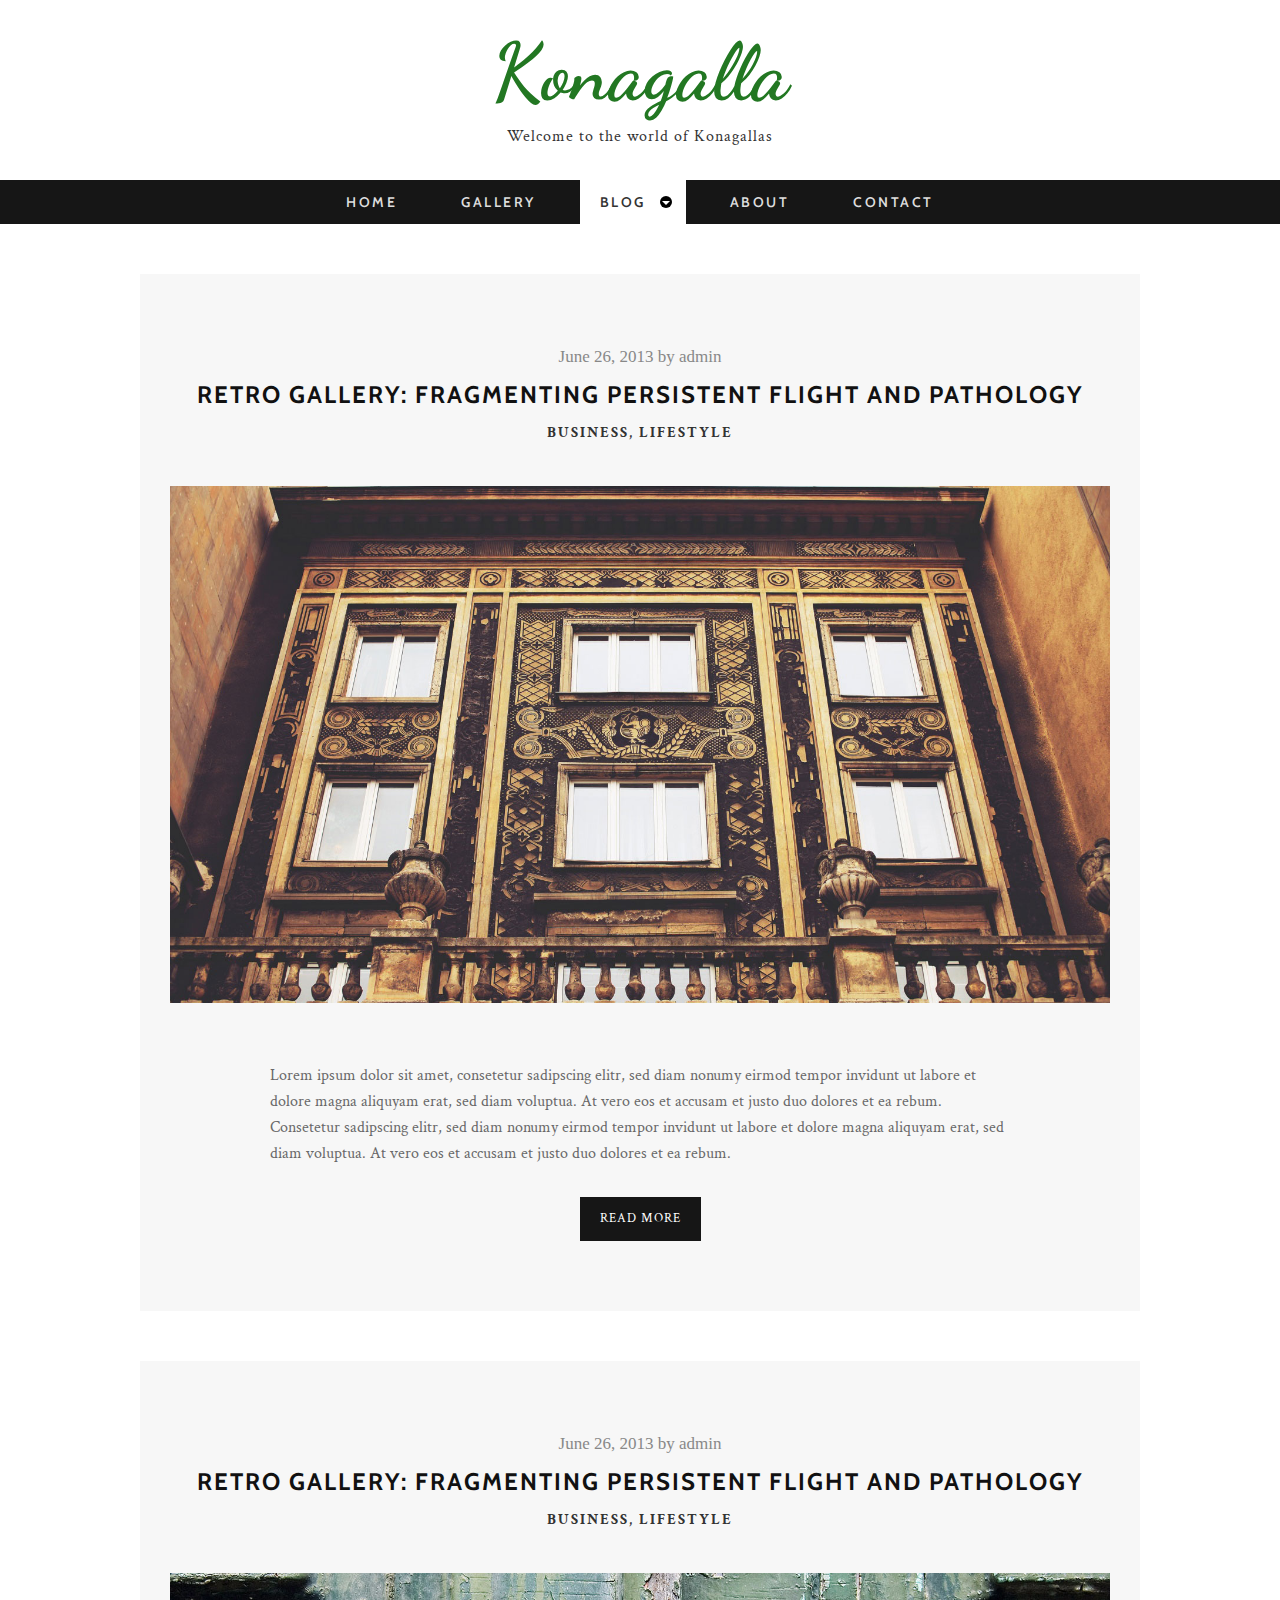
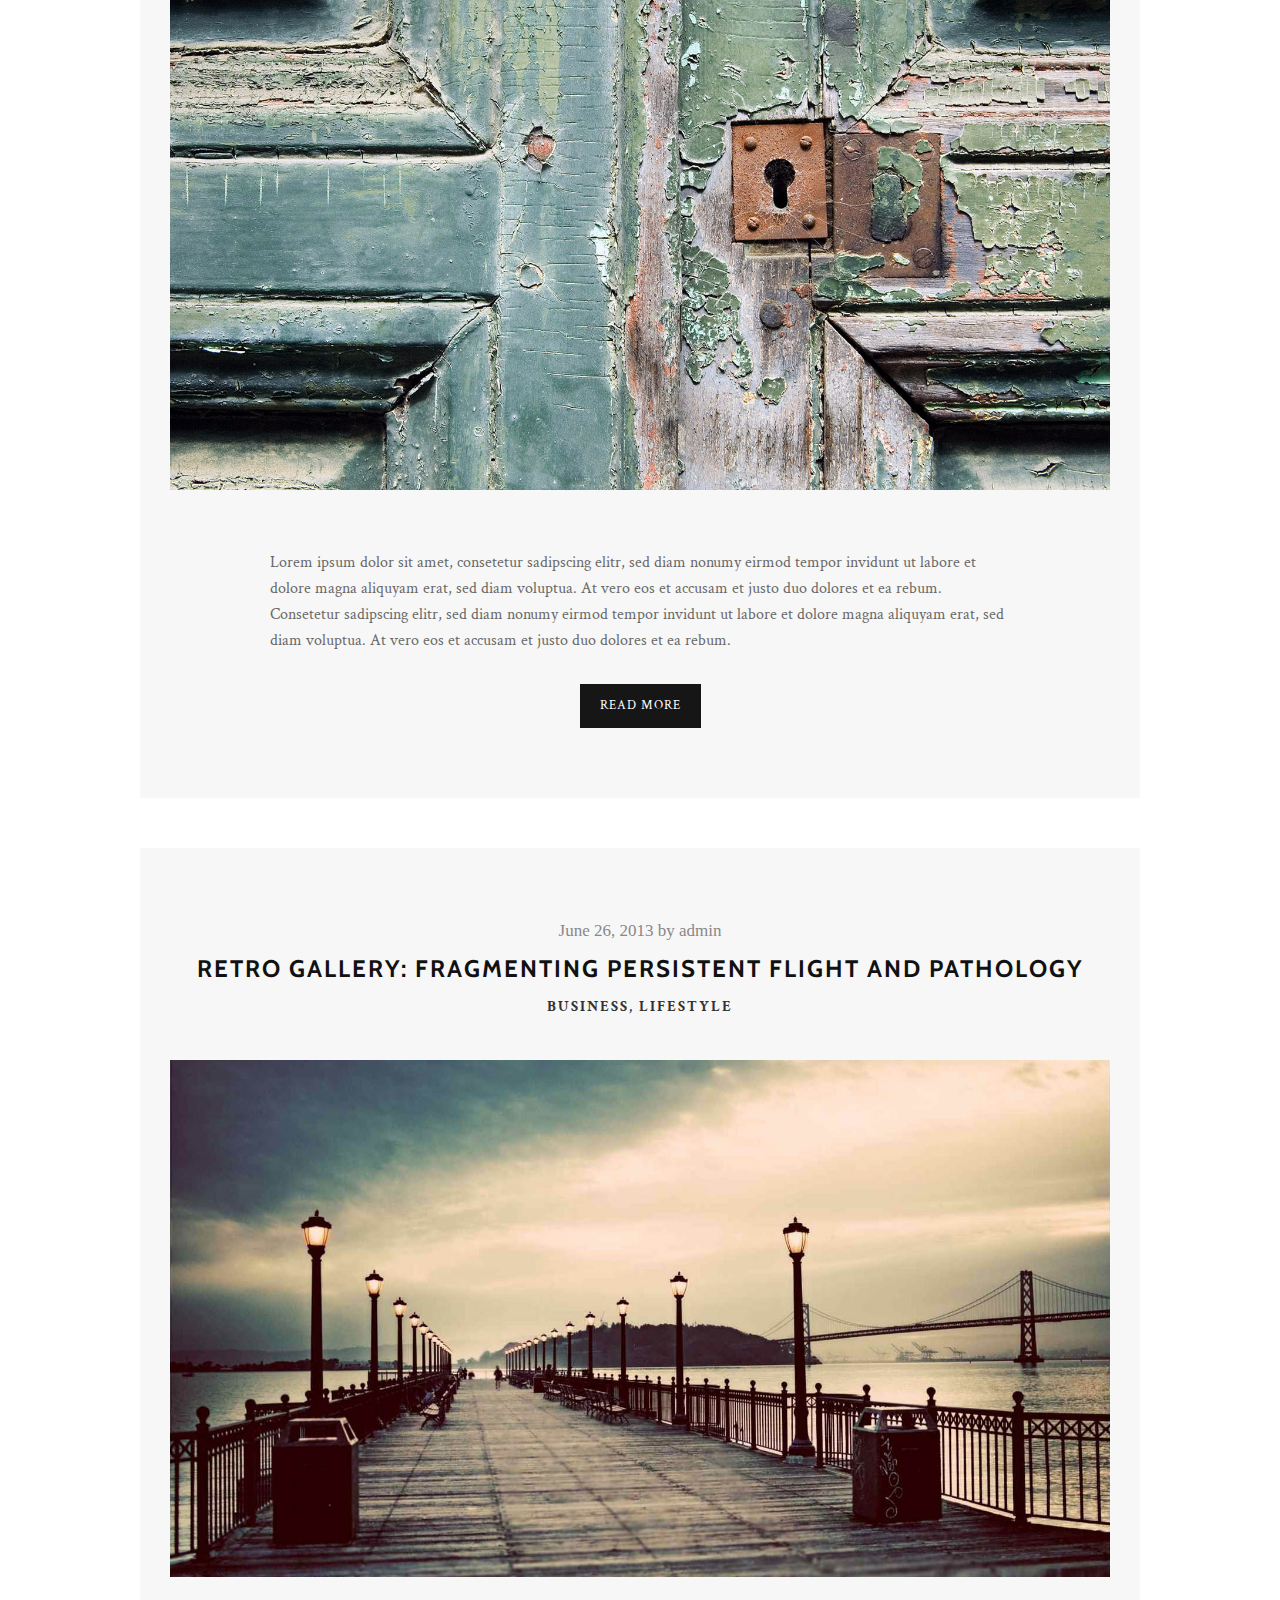
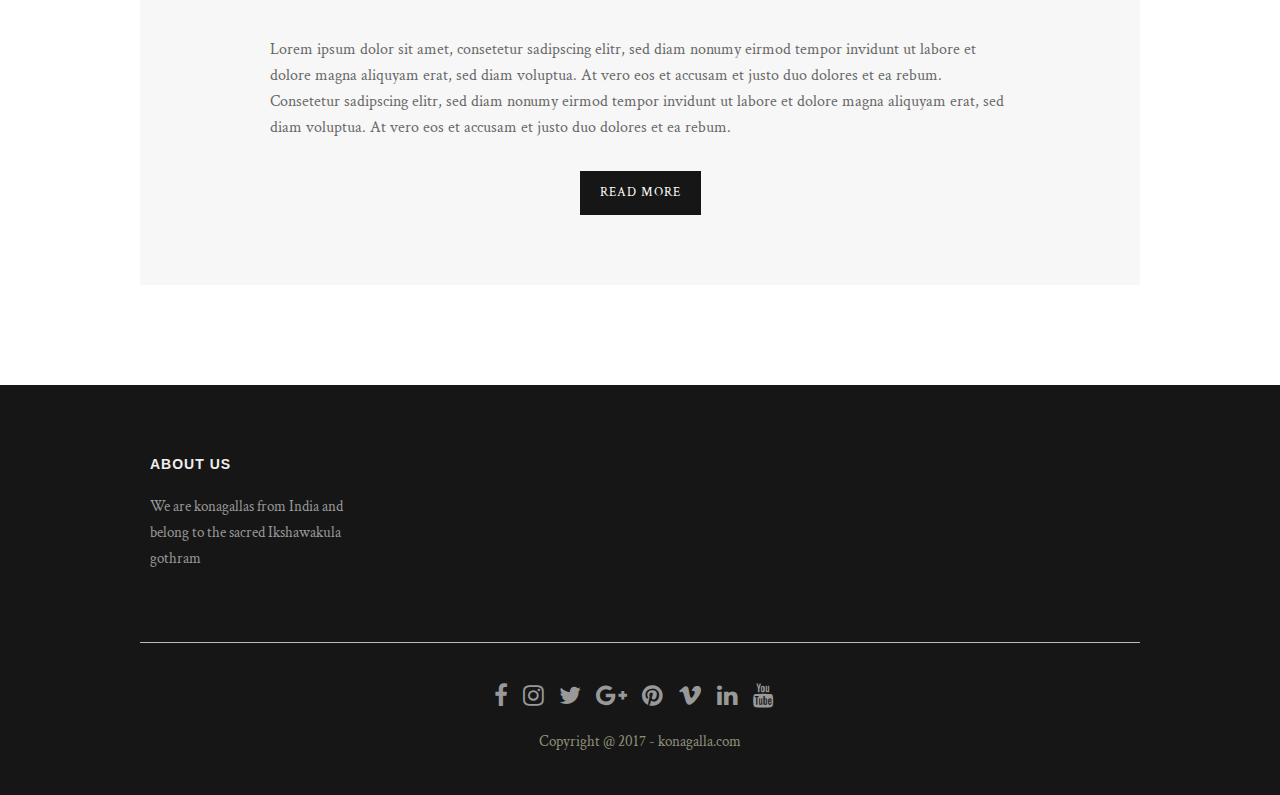
<file: archive.html>
<!DOCTYPE html>
<!--[if lt IE 7 ]><html class="ie ie6" lang="en"> <![endif]-->
<!--[if IE 7 ]><html class="ie ie7" lang="en"> <![endif]-->
<!--[if IE 8 ]><html class="ie ie8" lang="en"> <![endif]-->
<!--[if (gte IE 9)|!(IE)]><!--><html lang="en"> <!--<![endif]-->
<head>

    <!-- Basic Page Needs
  ================================================== -->
	<meta charset="utf-8">
	<title>Konagallas</title>
	
    <!-- Mobile Specific Metas
	================================================== -->
	<meta name="viewport" content="width=device-width, initial-scale=1, maximum-scale=1">
    
    <!-- CSS
	================================================== -->
  	<link rel="stylesheet" href="css/zerogrid.css">
	<link rel="stylesheet" href="css/style.css">
	
	<!-- Custom Fonts -->
    <link href="font-awesome/css/font-awesome.min.css" rel="stylesheet" type="text/css">
	
	
	<link rel="stylesheet" href="css/menu.css">
	<script src="js/jquery1111.min.js" type="text/javascript"></script>
	<script src="js/script.js"></script>
	
	<!-- Owl Carousel Assets -->
    <link href="owl-carousel/owl.carousel.css" rel="stylesheet">
	
	<!--[if lt IE 8]>
       <div style=' clear: both; text-align:center; position: relative;'>
         <a href="http://windows.microsoft.com/en-US/internet-explorer/Items/ie/home?ocid=ie6_countdown_bannercode">
           <img src="http://storage.ie6countdown.com/assets/100/images/banners/warning_bar_0000_us.jpg" border="0" height="42" width="820" alt="You are using an outdated browser. For a faster, safer browsing experience, upgrade for free today." />
        </a>
      </div>
    <![endif]-->
    <!--[if lt IE 9]>
		<script src="js/html5.js"></script>
		<script src="js/css3-mediaqueries.js"></script>
	<![endif]-->
	
</head>

<body class="archive-page">
	<div class="wrap-body">
		<header class="">
			<div class="logo">
				<a href="#">Konagalla</a>
				<span>Welcome to the world of Konagallas</span>
			</div>
			<div id="cssmenu" class="align-center">
				<ul>
					<li><a href="index.html"><span>Home</span></a></li>
					<li><a href="gallery.html"><span>Gallery</span></a></li>
					<li class="active has-sub"><a href="archive.html"><span>Blog</span></a>
						<ul>
							<li class="has-sub"><a href="#"><span>Item 1</span></a>
								<ul>
									<li><a href="#"><span>Sub Item</span></a></li>
									<li class="last"><a href="#"><span>Sub Item</span></a></li>
								</ul>
							</li>
							<li class="has-sub"><a href="#"><span>Item 2</span></a>
								<ul>
									<li><a href="#"><span>Sub Item</span></a></li>
									<li class="last"><a href="#"><span>Sub Item</span></a></li>
								</ul>
							</li>
						</ul>
					</li>
					<li><a href="single.html"><span>About</span></a></li>
					<li class="last"><a href="contact.html"><span>Contact</span></a></li>
				</ul>
			</div>
			<div id="owl-slide" class="owl-carousel">
				<div class="item">
					<img src="images/slide1.jpg" />
				</div>
				<div class="item">
					<img src="images/slide2.jpg" />
				</div>
				<div class="item">
					<img src="images/slide3.jpg" />
					
				</div>
			</div>
		</header>
		<!--////////////////////////////////////Container-->
		<section id="container">
			<div class="wrap-container">
				<!-----------------Content-Box-------------------->
				<div id="main-content">
					<div class="wrap-content">
						<div class="row">
							<article class="single-post zerogrid">
								<div class="row wrap-post"><!--Start Box-->
									<div class="entry-header">
										<span class="time">June 26, 2013  by admin</span>
										<h2 class="entry-title"><a href="#">RETRO GALLERY: FRAGMENTING PERSISTENT FLIGHT AND PATHOLOGY</a></h2>
										<span class="cat-links"><a href="#">BUSINESS</a>, <a href="#">LIFESTYLE</a></span>
									</div>
									<div class="post-thumbnail-wrap">
										<img src="images/slide3.jpg">
									</div>
									<div class="entry-content">
										<p>Lorem ipsum dolor sit amet, consetetur sadipscing elitr, sed diam nonumy eirmod tempor invidunt ut labore et dolore magna aliquyam erat, sed diam voluptua. At vero eos et accusam et justo duo dolores et ea rebum. Consetetur sadipscing elitr, sed diam nonumy eirmod tempor invidunt ut labore et dolore magna aliquyam erat, sed diam voluptua. At vero eos et accusam et justo duo dolores et ea rebum.</p>
										<center><a class="button " href="single.html">Read More</a></center>
									</div>
								</div>
							</article>
							<article class="single-post zerogrid">
								<div class="row wrap-post"><!--Start Box-->
									<div class="entry-header">
										<span class="time">June 26, 2013  by admin</span>
										<h2 class="entry-title"><a href="#">RETRO GALLERY: FRAGMENTING PERSISTENT FLIGHT AND PATHOLOGY</a></h2>
										<span class="cat-links"><a href="#">BUSINESS</a>, <a href="#">LIFESTYLE</a></span>
									</div>
									<div class="post-thumbnail-wrap">
										<img src="images/slide2.jpg">
									</div>
									<div class="entry-content">
										<p>Lorem ipsum dolor sit amet, consetetur sadipscing elitr, sed diam nonumy eirmod tempor invidunt ut labore et dolore magna aliquyam erat, sed diam voluptua. At vero eos et accusam et justo duo dolores et ea rebum. Consetetur sadipscing elitr, sed diam nonumy eirmod tempor invidunt ut labore et dolore magna aliquyam erat, sed diam voluptua. At vero eos et accusam et justo duo dolores et ea rebum.</p>
										<center><a class="button " href="single.html">Read More</a></center>
									</div>
								</div>
							</article>
							<article class="single-post zerogrid">
								<div class="row wrap-post"><!--Start Box-->
									<div class="entry-header">
										<span class="time">June 26, 2013  by admin</span>
										<h2 class="entry-title"><a href="#">RETRO GALLERY: FRAGMENTING PERSISTENT FLIGHT AND PATHOLOGY</a></h2>
										<span class="cat-links"><a href="#">BUSINESS</a>, <a href="#">LIFESTYLE</a></span>
									</div>
									<div class="post-thumbnail-wrap">
										<img src="images/slide1.jpg">
									</div>
									<div class="entry-content">
										<p>Lorem ipsum dolor sit amet, consetetur sadipscing elitr, sed diam nonumy eirmod tempor invidunt ut labore et dolore magna aliquyam erat, sed diam voluptua. At vero eos et accusam et justo duo dolores et ea rebum. Consetetur sadipscing elitr, sed diam nonumy eirmod tempor invidunt ut labore et dolore magna aliquyam erat, sed diam voluptua. At vero eos et accusam et justo duo dolores et ea rebum.</p>
										<center><a class="button " href="single.html">Read More</a></center>
									</div>
								</div>
							</article>
						</div>
					</div>
				</div>
			</div>
		</section>
		<!--////////////////////////////////////Footer-->
		<footer>
			<div class="zerogrid wrap-footer">
				<div class="row">
					<div class="col-1-4 col-footer-1">
						<div class="wrap-col">
							<h3 class="widget-title">About Us</h3>
							<p>We are konagallas from India and belong to the sacred Ikshawakula gothram</p>
							<!--<p>Sed ut perspiciatis unde omnis iste natus error sit voluptatem accusantium doloremque la udantium</p>-->
						</div>
					</div>
					<!--
					<div class="col-1-4 col-footer-2">
						<div class="wrap-col">
							<h3 class="widget-title">Recent Post</h3>
							<ul>
								<li><a href="#">MOST VISITED COUNTRIES</a></li>
								<li><a href="#">5 PLACES THAT MAKE A GREAT HOLIDAY</a></li>
								<li><a href="#">PEBBLE TIME STEEL IS ON TRACK TO SHIP IN JULY</a></li>
								<li><a href="#">STARTUP COMPANY’S CO-FOUNDER TALKS ON HIS NEW PRODUCT</a></li>
							</ul>
						</div>
					</div>
					-->
					<!--
					<div class="col-1-4 col-footer-3">
						<div class="wrap-col">
							<h3 class="widget-title">Tag Cloud</h3>
							<a href="#">animals</a>
							<a href="#">cooking</a>
							<a href="#">countries</a>
							<a href="#">city</a>
							<a href="#">children</a>
							<a href="#">home</a>
							<a href="#">likes</a>
							<a href="#">photo</a>
							<a href="#">link</a>
							<a href="#">law</a>
							<a href="#">shopping</a>
							<a href="#">skate</a>
							<a href="#">scholl</a>
							<a href="#">video</a>
							<a href="#">travel</a>
							<a href="#">images</a>
							<a href="#">love</a>
							<a href="#">lists</a>
							<a href="#">makeup</a>
							<a href="#">media</a>
							<a href="#">password</a>
							<a href="#">pagination</a>
							<a href="#">wildlife</a>
						</div>
					</div>
					-->
					<!--
					<div class="col-1-4 col-footer-4">
						<div class="wrap-col">
							<h3 class="widget-title">Gallery</h3>
							<div class="row">
								<div class="col-1-3">
									<div class="wrap-col">
										<a href="#"><img src="images/11.jpg"></a>
										<a href="#"><img src="images/1.jpg"></a>
										<a href="#"><img src="images/13.jpg"></a>
									</div>
								</div>
								<div class="col-1-3">
									<div class="wrap-col">
										<a href="#"><img src="images/10.jpg"></a>
										<a href="#"><img src="images/9.jpg"></a>
										<a href="#"><img src="images/4.jpg"></a>
									</div>
								</div>
								<div class="col-1-3">
									<div class="wrap-col">
										<a href="#"><img src="images/2.jpg"></a>
										<a href="#"><img src="images/6.jpg"></a>
										<a href="#"><img src="images/5.jpg"></a>
									</div>
								</div>
							</div>
						</div>
					</div>
					-->
				</div>
			</div>
			<div class="zerogrid bottom-footer">
				<div class="row">
					<div class="bottom-social">
						<a href="#"><i class="fa fa-facebook"></i></a>
						<a href="#"><i class="fa fa-instagram"></i></a>
						<a href="#"><i class="fa fa-twitter"></i></a>
						<a href="#"><i class="fa fa-google-plus"></i></a>
						<a href="#"><i class="fa fa-pinterest"></i></a>
						<a href="#"><i class="fa fa-vimeo"></i></a>
						<a href="#"><i class="fa fa-linkedin"></i></a>
						<a href="#"><i class="fa fa-youtube"></i></a>
					</div>
				</div>
				<div class="copyright">
					<!--Copyright @ - <a href="" target="_blank" rel="nofollow">konagalla.com</a> Designed by <a href=" target="_blank" rel="nofollow">Harsha Konagalla</a>-->
					Copyright @ 2017 - konagalla.com
				</div>
			</div>
		</footer>
	</div>
</body>
</html>
</file>
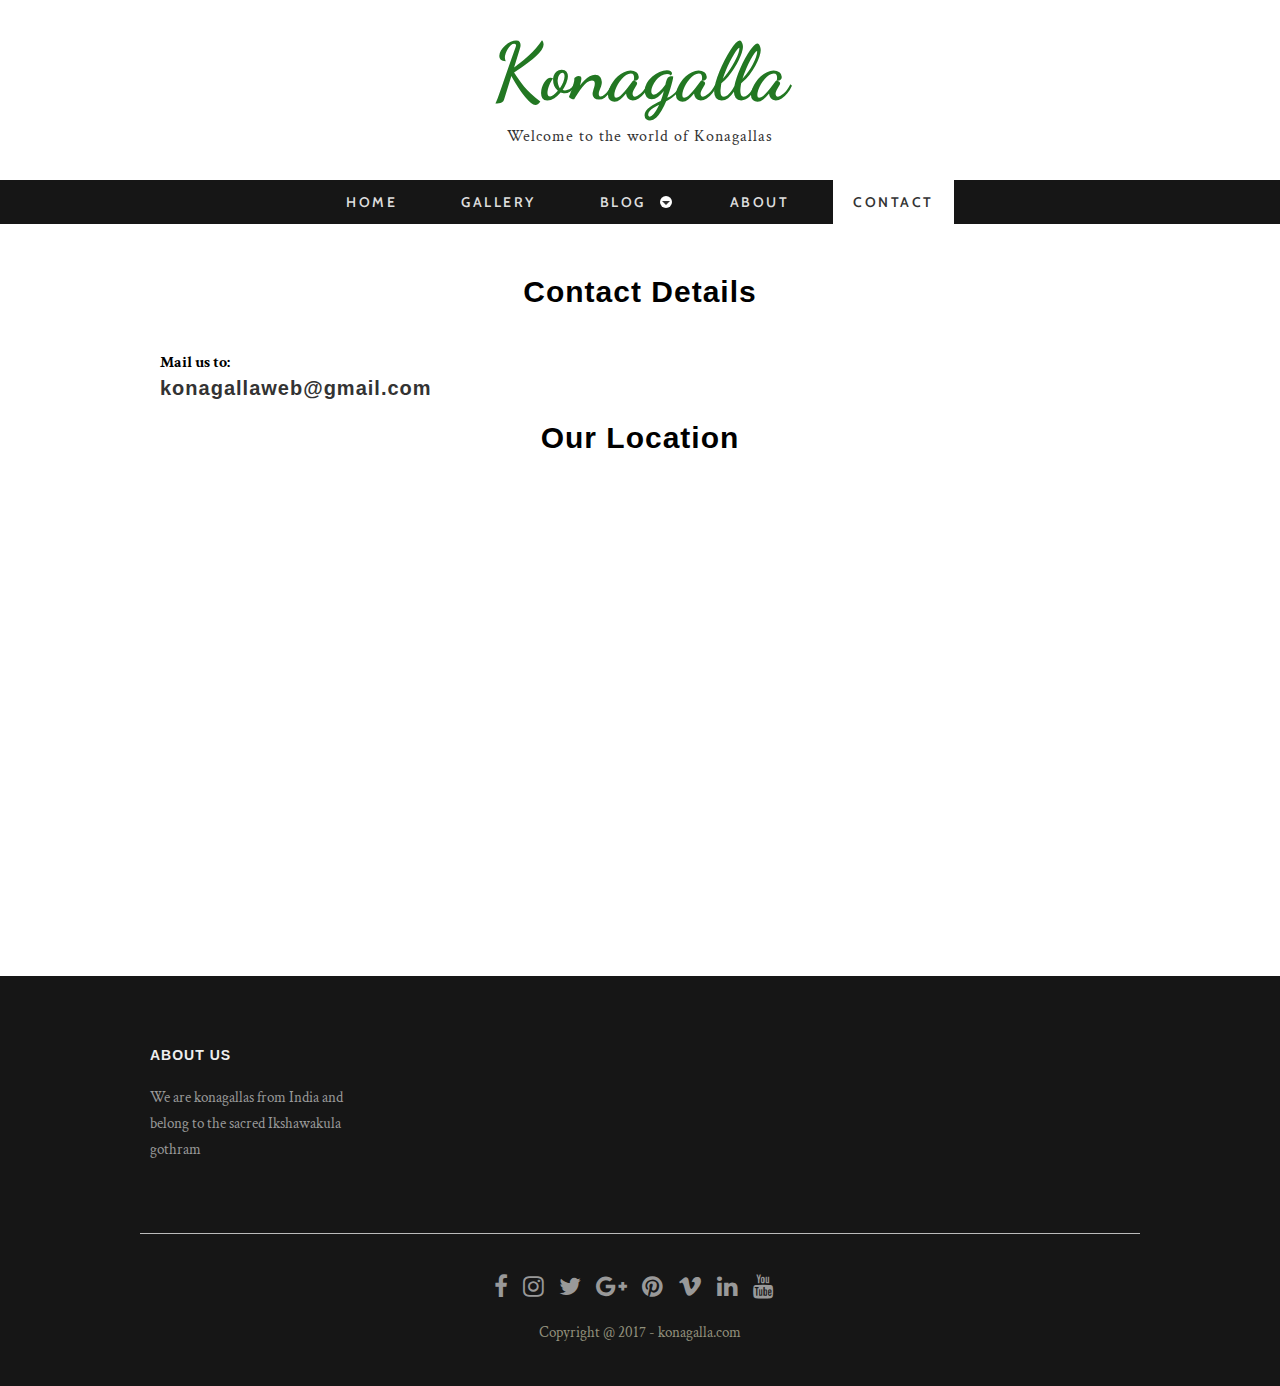
<file: contact.html>
<!DOCTYPE html>
<!--[if lt IE 7 ]><html class="ie ie6" lang="en"> <![endif]-->
<!--[if IE 7 ]><html class="ie ie7" lang="en"> <![endif]-->
<!--[if IE 8 ]><html class="ie ie8" lang="en"> <![endif]-->
<!--[if (gte IE 9)|!(IE)]><!--><html lang="en"> <!--<![endif]-->
<head>

    <!-- Basic Page Needs
  ================================================== -->
	<meta charset="utf-8">
	<title>Konagallas</title>
	
    <!-- Mobile Specific Metas
	================================================== -->
	<meta name="viewport" content="width=device-width, initial-scale=1, maximum-scale=1">
    
    <!-- CSS
	================================================== -->
  	<link rel="stylesheet" href="css/zerogrid.css">
	<link rel="stylesheet" href="css/style.css">
	
	<!-- Custom Fonts -->
    <link href="font-awesome/css/font-awesome.min.css" rel="stylesheet" type="text/css">
	
	
	<link rel="stylesheet" href="css/menu.css">
	<script src="js/jquery1111.min.js" type="text/javascript"></script>
	<script src="js/script.js"></script>
	
	<!-- Owl Carousel Assets -->
    <link href="owl-carousel/owl.carousel.css" rel="stylesheet">
	
	<!--[if lt IE 8]>
       <div style=' clear: both; text-align:center; position: relative;'>
         <a href="http://windows.microsoft.com/en-US/internet-explorer/Items/ie/home?ocid=ie6_countdown_bannercode">
           <img src="http://storage.ie6countdown.com/assets/100/images/banners/warning_bar_0000_us.jpg" border="0" height="42" width="820" alt="You are using an outdated browser. For a faster, safer browsing experience, upgrade for free today." />
        </a>
      </div>
    <![endif]-->
    <!--[if lt IE 9]>
		<script src="js/html5.js"></script>
		<script src="js/css3-mediaqueries.js"></script>
	<![endif]-->
	
</head>

<body class="contact-page">
	<div class="wrap-body">
		<header class="">
			<div class="logo">
				<a href="#">Konagalla</a>
				<span>Welcome to the world of Konagallas</span>
			</div>
			<div id="cssmenu" class="align-center">
				<ul>
					<li><a href="index.html"><span>Home</span></a></li>
					<li><a href="gallery.html"><span>Gallery</span></a></li>
					<li class="has-sub"><a href="archive.html"><span>Blog</span></a>
						<ul>
							<li class="has-sub"><a href="#"><span>Item 1</span></a>
								<ul>
									<li><a href="#"><span>Sub Item</span></a></li>
									<li class="last"><a href="#"><span>Sub Item</span></a></li>
								</ul>
							</li>
							<li class="has-sub"><a href="#"><span>Item 2</span></a>
								<ul>
									<li><a href="#"><span>Sub Item</span></a></li>
									<li class="last"><a href="#"><span>Sub Item</span></a></li>
								</ul>
							</li>
						</ul>
					</li>
					<li><a href="single.html"><span>About</span></a></li>
					<li class="active last"><a href="contact.html"><span>Contact</span></a></li>
				</ul>
			</div>
			<div id="owl-slide" class="owl-carousel">
				<div class="item">
					<img src="images/slide1.jpg" />
				</div>
				<div class="item">
					<img src="images/slide2.jpg" />
				</div>
				<div class="item">
					<img src="images/slide3.jpg" />
					
				</div>
			</div>
		</header>
		<!--////////////////////////////////////Container-->
		<section id="container">
			<div class="wrap-container">
				<!-----------------Content-Box-------------------->
				<section class="content-box zerogrid">
					<div class="row wrap-box"><!--Start Box-->
						
						<h3 class="t-center" style="font-size: 30px;margin: 10px 0 30px">Contact Details</h3>
						<div id="contact_details">
							<label class="row">
									<div class="wrap-col ">
										Mail us to: <h3 class="entry-title"><a href="mailto:konagallaweb@gmail.com">konagallaweb@gmail.com</a></h3>
									</div>
							</label>
						</div>
					
						<h3 class="t-center" style="font-size: 30px;margin: 10px 0 30px">Our Location</h3>
						<div class="embed-container maps">
							
							<!--<iframe src="https://www.google.com/maps/embed?pb=!1m18!1m12!1m3!1d3164.289259162295!2d-120.7989351!3d37.5246781!2m3!1f0!2f0!3f0!3m2!1i1024!2i768!4f13.1!3m3!1m2!1s0x8091042b3386acd7%3A0x3b4a4cedc60363dd!2sMain+St%2C+Denair%2C+CA+95316%2C+Hoa+K%E1%BB%B3!5e0!3m2!1svi!2s!4v1434016649434" width="100%" height="450px" frameborder="0" style="border: 0"></iframe>-->
							<iframe src="https://www.google.com/maps/embed?pb=!1m18!1m12!1m3!1d30614.730606810997!2d81.67259354606857!3d16.432883124043705!2m3!1f0!2f0!3f0!3m2!1i1024!2i768!4f13.1!3m3!1m2!1s0x3a37d9c2583a3cf9%3A0x41538ba777949708!2sNarsapur%2C+Andhra+Pradesh!5e0!3m2!1sen!2sin!4v1495963656458" width="100%" height="450px" frameborder="0" style="border:0" allowfullscreen></iframe>
						</div>
						<!--
						<div id="contact_form">
							<form name="form1" id="ff" method="post" action="contact.php">
								<label class="row">
									<div class="col-1-3">
										<div class="wrap-col">
											<input type="text" name="name" id="name" placeholder="Enter name" required="required" />
										</div>
									</div>
									<div class="col-1-3">
										<div class="wrap-col">
											<input type="email" name="email" id="email" placeholder="Enter email" required="required" />
										</div>
									</div>
									<div class="col-1-3">
										<div class="wrap-col">
											<input type="text" name="subject" id="subject" placeholder="Subject" required="required" />
										</div>
									</div>
								</label>
								<label class="row">
									<div class="wrap-col">
										<textarea name="message" id="message" class="form-control" rows="4" cols="25" required="required"
										placeholder="Message"></textarea>
									</div>
								</label>
								<center><input class="sendButton" type="submit" name="submitcontact" value="Submit"></center>
							</form>
						</div>-->
					</div>
				</section>
				
			</div>
		</section>
		<!--////////////////////////////////////Footer-->
		<footer>
			<div class="zerogrid wrap-footer">
				<div class="row">
					<div class="col-1-4 col-footer-1">
						<div class="wrap-col">
							<h3 class="widget-title">About Us</h3>
							<p>We are konagallas from India and belong to the sacred Ikshawakula gothram</p>
							<!--<p>Sed ut perspiciatis unde omnis iste natus error sit voluptatem accusantium doloremque la udantium</p>-->
						</div>
					</div>
					<!--
					<div class="col-1-4 col-footer-2">
						<div class="wrap-col">
							<h3 class="widget-title">Recent Post</h3>
							<ul>
								<li><a href="#">MOST VISITED COUNTRIES</a></li>
								<li><a href="#">5 PLACES THAT MAKE A GREAT HOLIDAY</a></li>
								<li><a href="#">PEBBLE TIME STEEL IS ON TRACK TO SHIP IN JULY</a></li>
								<li><a href="#">STARTUP COMPANY’S CO-FOUNDER TALKS ON HIS NEW PRODUCT</a></li>
							</ul>
						</div>
					</div>
					-->
					<!--
					<div class="col-1-4 col-footer-3">
						<div class="wrap-col">
							<h3 class="widget-title">Tag Cloud</h3>
							<a href="#">animals</a>
							<a href="#">cooking</a>
							<a href="#">countries</a>
							<a href="#">city</a>
							<a href="#">children</a>
							<a href="#">home</a>
							<a href="#">likes</a>
							<a href="#">photo</a>
							<a href="#">link</a>
							<a href="#">law</a>
							<a href="#">shopping</a>
							<a href="#">skate</a>
							<a href="#">scholl</a>
							<a href="#">video</a>
							<a href="#">travel</a>
							<a href="#">images</a>
							<a href="#">love</a>
							<a href="#">lists</a>
							<a href="#">makeup</a>
							<a href="#">media</a>
							<a href="#">password</a>
							<a href="#">pagination</a>
							<a href="#">wildlife</a>
						</div>
					</div>
					-->
					<!--
					<div class="col-1-4 col-footer-4">
						<div class="wrap-col">
							<h3 class="widget-title">Gallery</h3>
							<div class="row">
								<div class="col-1-3">
									<div class="wrap-col">
										<a href="#"><img src="images/11.jpg"></a>
										<a href="#"><img src="images/1.jpg"></a>
										<a href="#"><img src="images/13.jpg"></a>
									</div>
								</div>
								<div class="col-1-3">
									<div class="wrap-col">
										<a href="#"><img src="images/10.jpg"></a>
										<a href="#"><img src="images/9.jpg"></a>
										<a href="#"><img src="images/4.jpg"></a>
									</div>
								</div>
								<div class="col-1-3">
									<div class="wrap-col">
										<a href="#"><img src="images/2.jpg"></a>
										<a href="#"><img src="images/6.jpg"></a>
										<a href="#"><img src="images/5.jpg"></a>
									</div>
								</div>
							</div>
						</div>
					</div>
					-->
				</div>
			</div>
			<div class="zerogrid bottom-footer">
				<div class="row">
					<div class="bottom-social">
						<a href="#"><i class="fa fa-facebook"></i></a>
						<a href="#"><i class="fa fa-instagram"></i></a>
						<a href="#"><i class="fa fa-twitter"></i></a>
						<a href="#"><i class="fa fa-google-plus"></i></a>
						<a href="#"><i class="fa fa-pinterest"></i></a>
						<a href="#"><i class="fa fa-vimeo"></i></a>
						<a href="#"><i class="fa fa-linkedin"></i></a>
						<a href="#"><i class="fa fa-youtube"></i></a>
					</div>
				</div>
				<div class="copyright">
					<!--Copyright @ - <a href="" target="_blank" rel="nofollow">konagalla.com</a> Designed by <a href=" target="_blank" rel="nofollow">Harsha Konagalla</a>-->
					Copyright @ 2017 - konagalla.com
				</div>
			</div>
		</footer>
	</div>
	
	<!-- Google Map -->
	<script>
		$('.maps').click(function () {
		$('.maps iframe').css("pointer-events", "auto");
	});

	$( ".maps" ).mouseleave(function() {
	  $('.maps iframe').css("pointer-events", "none"); 
	});
	</script>
</body>
</html>
</file>
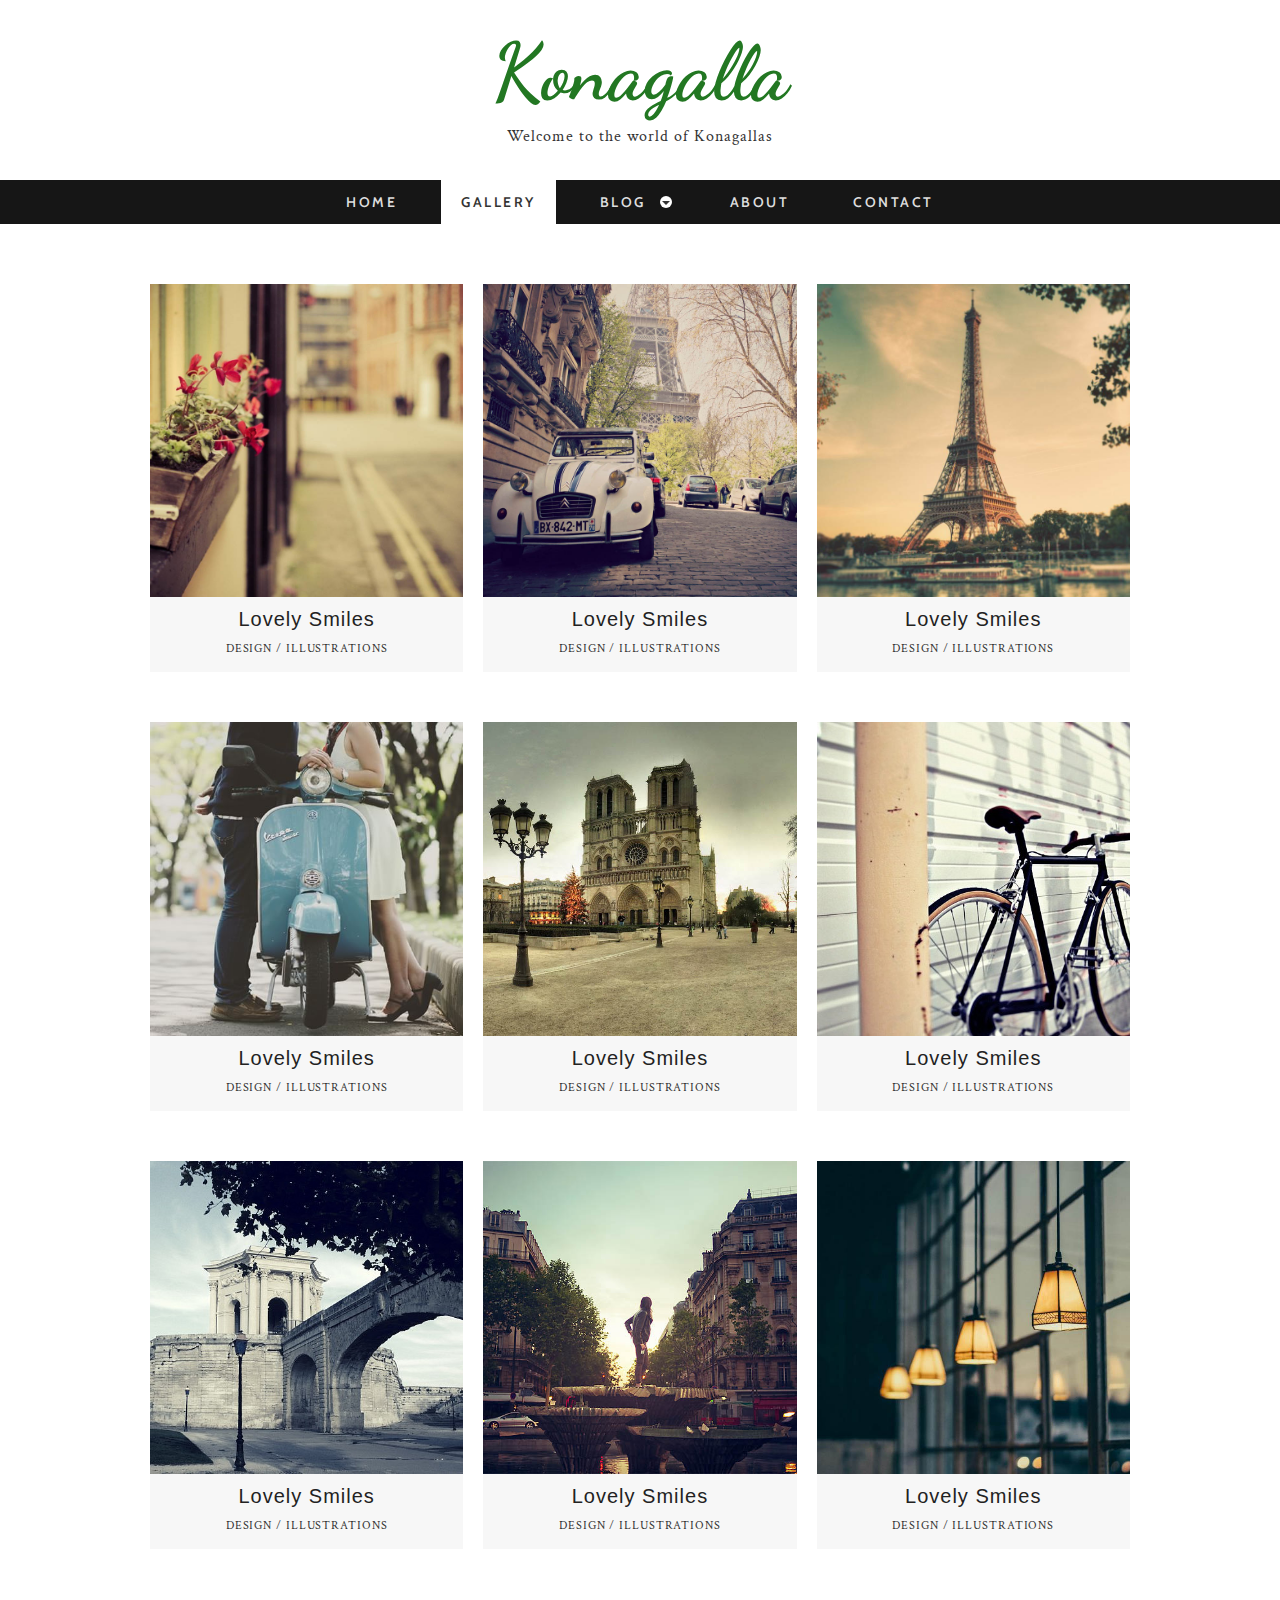
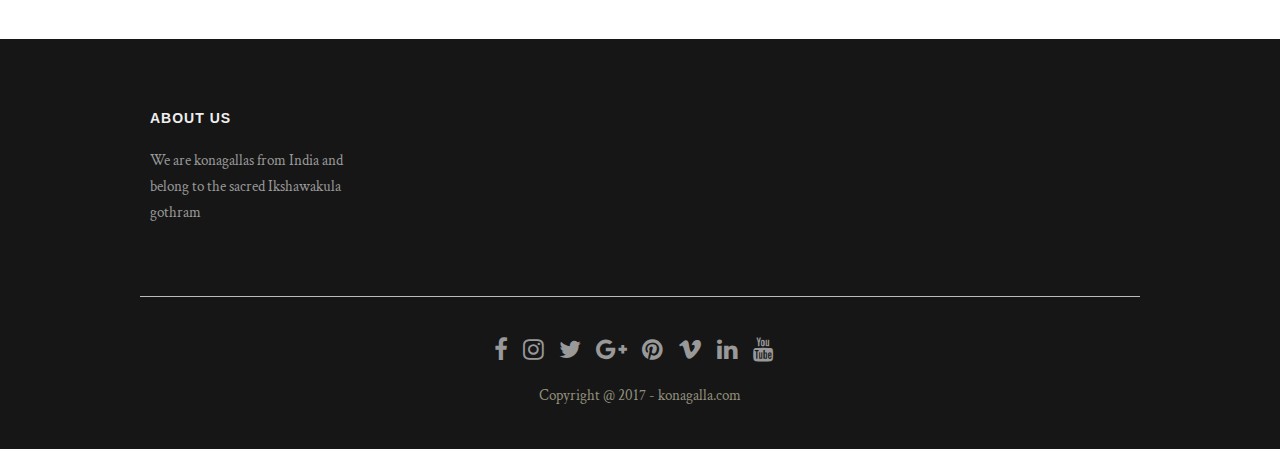
<file: gallery.html>
<!DOCTYPE html>
<!--[if lt IE 7 ]><html class="ie ie6" lang="en"> <![endif]-->
<!--[if IE 7 ]><html class="ie ie7" lang="en"> <![endif]-->
<!--[if IE 8 ]><html class="ie ie8" lang="en"> <![endif]-->
<!--[if (gte IE 9)|!(IE)]><!--><html lang="en"> <!--<![endif]-->
<head>

    <!-- Basic Page Needs
  ================================================== -->
	<meta charset="utf-8">
	<title>Konagallas</title>
	
    <!-- Mobile Specific Metas
	================================================== -->
	<meta name="viewport" content="width=device-width, initial-scale=1, maximum-scale=1">
    
    <!-- CSS
	================================================== -->
  	<link rel="stylesheet" href="css/zerogrid.css">
	<link rel="stylesheet" href="css/style.css">
	
	<!-- Custom Fonts -->
    <link href="font-awesome/css/font-awesome.min.css" rel="stylesheet" type="text/css">
	
	
	<link rel="stylesheet" href="css/menu.css">
	<script src="js/jquery1111.min.js" type="text/javascript"></script>
	<script src="js/script.js"></script>
	
	<!-- Owl Carousel Assets -->
    <link href="owl-carousel/owl.carousel.css" rel="stylesheet">
	
	<!--[if lt IE 8]>
       <div style=' clear: both; text-align:center; position: relative;'>
         <a href="http://windows.microsoft.com/en-US/internet-explorer/Items/ie/home?ocid=ie6_countdown_bannercode">
           <img src="http://storage.ie6countdown.com/assets/100/images/banners/warning_bar_0000_us.jpg" border="0" height="42" width="820" alt="You are using an outdated browser. For a faster, safer browsing experience, upgrade for free today." />
        </a>
      </div>
    <![endif]-->
    <!--[if lt IE 9]>
		<script src="js/html5.js"></script>
		<script src="js/css3-mediaqueries.js"></script>
	<![endif]-->
	
</head>

<body class="gallery-page">
	<div class="wrap-body">
		<header class="">
			<div class="logo">
				<a href="#">Konagalla</a>
				<span>Welcome to the world of Konagallas</span>
			</div>
			<div id="cssmenu" class="align-center">
				<ul>
					<li><a href="index.html"><span>Home</span></a></li>
					<li class="active"><a href="gallery.html"><span>Gallery</span></a></li>
					<li class="has-sub"><a href="archive.html"><span>Blog</span></a>
						<ul>
							<li class="has-sub"><a href="#"><span>Item 1</span></a>
								<ul>
									<li><a href="#"><span>Sub Item</span></a></li>
									<li class="last"><a href="#"><span>Sub Item</span></a></li>
								</ul>
							</li>
							<li class="has-sub"><a href="#"><span>Item 2</span></a>
								<ul>
									<li><a href="#"><span>Sub Item</span></a></li>
									<li class="last"><a href="#"><span>Sub Item</span></a></li>
								</ul>
							</li>
						</ul>
					</li>
					<li><a href="single.html"><span>About</span></a></li>
					<li class="last"><a href="contact.html"><span>Contact</span></a></li>
				</ul>
			</div>
			<div id="owl-slide" class="owl-carousel">
				<div class="item">
					<img src="images/slide1.jpg" />
				</div>
				<div class="item">
					<img src="images/slide2.jpg" />
				</div>
				<div class="item">
					<img src="images/slide3.jpg" />
					
				</div>
			</div>
		</header>
		<!--////////////////////////////////////Container-->
		<section id="container">
			<div class="wrap-container">
				<!-----------------Content-Box-------------------->
				<div id="main-content" class="zerogrid">
					<div class="wrap-content">
						<div class="row">
							<div class="col-1-3">
								<div class="wrap-col">
									<article>
										<div class="post-thumbnail-wrap">
											<a href="single.html" class="portfolio-box">
												<img src="images/11.jpg" alt="">
												<div class="portfolio-box-second">
													<img src="images/1.jpg" alt="">
												</div>
											</a>
										</div>
										<div class="entry-header ">
											<h3 class="entry-title">Lovely Smiles</h3>
											<div class="l-tags"><a href="#">Design</a> / <a href="#">Illustrations</a></div>
										</div>
									</article>
								</div>
							</div>
							<div class="col-1-3">
								<div class="wrap-col">
									<article>
										<div class="post-thumbnail-wrap">
											<a href="single.html" class="portfolio-box">
												<img src="images/6.jpg" alt="">
												<div class="portfolio-box-second">
													<img src="images/8.jpg" alt="">
												</div>
											</a>
										</div>
										<div class="entry-header ">
											<h3 class="entry-title">Lovely Smiles</h3>
											<div class="l-tags"><a href="#">Design</a> / <a href="#">Illustrations</a></div>
										</div>
									</article>
								</div>
							</div>
							<div class="col-1-3">
								<div class="wrap-col">
									<article>
										<div class="post-thumbnail-wrap">
											<a href="single.html" class="portfolio-box">
												<img src="images/14.jpg" alt="">
												<div class="portfolio-box-second">
													<img src="images/3.jpg" alt="">
												</div>
											</a>
										</div>
										<div class="entry-header ">
											<h3 class="entry-title">Lovely Smiles</h3>
											<div class="l-tags"><a href="#">Design</a> / <a href="#">Illustrations</a></div>
										</div>
									</article>
								</div>
							</div>
						</div>
						<div class="row">
							<div class="col-1-3">
								<div class="wrap-col">
									<article>
										<div class="post-thumbnail-wrap">
											<a href="single.html" class="portfolio-box">
												<img src="images/13.jpg" alt="">
												<div class="portfolio-box-second">
													<img src="images/10.jpg" alt="">
												</div>
											</a>
										</div>
										<div class="entry-header ">
											<h3 class="entry-title">Lovely Smiles</h3>
											<div class="l-tags"><a href="#">Design</a> / <a href="#">Illustrations</a></div>
										</div>
									</article>
								</div>
							</div>
							<div class="col-1-3">
								<div class="wrap-col">
									<article>
										<div class="post-thumbnail-wrap">
											<a href="single.html" class="portfolio-box">
												<img src="images/3.jpg" alt="">
												<div class="portfolio-box-second">
													<img src="images/1.jpg" alt="">
												</div>
											</a>
										</div>
										<div class="entry-header ">
											<h3 class="entry-title">Lovely Smiles</h3>
											<div class="l-tags"><a href="#">Design</a> / <a href="#">Illustrations</a></div>
										</div>
									</article>
								</div>
							</div>
							<div class="col-1-3">
								<div class="wrap-col">
									<article>
										<div class="post-thumbnail-wrap">
											<a href="single.html" class="portfolio-box">
												<img src="images/7.jpg" alt="">
												<div class="portfolio-box-second">
													<img src="images/9.jpg" alt="">
												</div>
											</a>
										</div>
										<div class="entry-header ">
											<h3 class="entry-title">Lovely Smiles</h3>
											<div class="l-tags"><a href="#">Design</a> / <a href="#">Illustrations</a></div>
										</div>
									</article>
								</div>
							</div>
						</div>
						<div class="row">
							<div class="col-1-3">
								<div class="wrap-col">
									<article>
										<div class="post-thumbnail-wrap">
											<a href="single.html" class="portfolio-box">
												<img src="images/5.jpg" alt="">
												<div class="portfolio-box-second">
													<img src="images/4.jpg" alt="">
												</div>
											</a>
										</div>
										<div class="entry-header ">
											<h3 class="entry-title">Lovely Smiles</h3>
											<div class="l-tags"><a href="#">Design</a> / <a href="#">Illustrations</a></div>
										</div>
									</article>
								</div>
							</div>
							<div class="col-1-3">
								<div class="wrap-col">
									<article>
										<div class="post-thumbnail-wrap">
											<a href="single.html" class="portfolio-box">
												<img src="images/2.jpg" alt="">
												<div class="portfolio-box-second">
													<img src="images/12.jpg" alt="">
												</div>
											</a>
										</div>
										<div class="entry-header ">
											<h3 class="entry-title">Lovely Smiles</h3>
											<div class="l-tags"><a href="#">Design</a> / <a href="#">Illustrations</a></div>
										</div>
									</article>
								</div>
							</div>
							<div class="col-1-3">
								<div class="wrap-col">
									<article>
										<div class="post-thumbnail-wrap">
											<a href="single.html" class="portfolio-box">
												<img src="images/9.jpg" alt="">
												<div class="portfolio-box-second">
													<img src="images/7.jpg" alt="">
												</div>
											</a>
										</div>
										<div class="entry-header ">
											<h3 class="entry-title">Lovely Smiles</h3>
											<div class="l-tags"><a href="#">Design</a> / <a href="#">Illustrations</a></div>
										</div>
									</article>
								</div>
							</div>
						</div>
					</div>
				</div>
			</div>
		</section>
		<!--////////////////////////////////////Footer-->
		<footer>
			<div class="zerogrid wrap-footer">
				<div class="row">
					<div class="col-1-4 col-footer-1">
						<div class="wrap-col">
							<h3 class="widget-title">About Us</h3>
							<p>We are konagallas from India and belong to the sacred Ikshawakula gothram</p>
							<!--<p>Sed ut perspiciatis unde omnis iste natus error sit voluptatem accusantium doloremque la udantium</p>-->
						</div>
					</div>
					<!--
					<div class="col-1-4 col-footer-2">
						<div class="wrap-col">
							<h3 class="widget-title">Recent Post</h3>
							<ul>
								<li><a href="#">MOST VISITED COUNTRIES</a></li>
								<li><a href="#">5 PLACES THAT MAKE A GREAT HOLIDAY</a></li>
								<li><a href="#">PEBBLE TIME STEEL IS ON TRACK TO SHIP IN JULY</a></li>
								<li><a href="#">STARTUP COMPANY’S CO-FOUNDER TALKS ON HIS NEW PRODUCT</a></li>
							</ul>
						</div>
					</div>
					-->
					<!--
					<div class="col-1-4 col-footer-3">
						<div class="wrap-col">
							<h3 class="widget-title">Tag Cloud</h3>
							<a href="#">animals</a>
							<a href="#">cooking</a>
							<a href="#">countries</a>
							<a href="#">city</a>
							<a href="#">children</a>
							<a href="#">home</a>
							<a href="#">likes</a>
							<a href="#">photo</a>
							<a href="#">link</a>
							<a href="#">law</a>
							<a href="#">shopping</a>
							<a href="#">skate</a>
							<a href="#">scholl</a>
							<a href="#">video</a>
							<a href="#">travel</a>
							<a href="#">images</a>
							<a href="#">love</a>
							<a href="#">lists</a>
							<a href="#">makeup</a>
							<a href="#">media</a>
							<a href="#">password</a>
							<a href="#">pagination</a>
							<a href="#">wildlife</a>
						</div>
					</div>
					-->
					<!--
					<div class="col-1-4 col-footer-4">
						<div class="wrap-col">
							<h3 class="widget-title">Gallery</h3>
							<div class="row">
								<div class="col-1-3">
									<div class="wrap-col">
										<a href="#"><img src="images/11.jpg"></a>
										<a href="#"><img src="images/1.jpg"></a>
										<a href="#"><img src="images/13.jpg"></a>
									</div>
								</div>
								<div class="col-1-3">
									<div class="wrap-col">
										<a href="#"><img src="images/10.jpg"></a>
										<a href="#"><img src="images/9.jpg"></a>
										<a href="#"><img src="images/4.jpg"></a>
									</div>
								</div>
								<div class="col-1-3">
									<div class="wrap-col">
										<a href="#"><img src="images/2.jpg"></a>
										<a href="#"><img src="images/6.jpg"></a>
										<a href="#"><img src="images/5.jpg"></a>
									</div>
								</div>
							</div>
						</div>
					</div>
					-->
				</div>
			</div>
			<div class="zerogrid bottom-footer">
				<div class="row">
					<div class="bottom-social">
						<a href="#"><i class="fa fa-facebook"></i></a>
						<a href="#"><i class="fa fa-instagram"></i></a>
						<a href="#"><i class="fa fa-twitter"></i></a>
						<a href="#"><i class="fa fa-google-plus"></i></a>
						<a href="#"><i class="fa fa-pinterest"></i></a>
						<a href="#"><i class="fa fa-vimeo"></i></a>
						<a href="#"><i class="fa fa-linkedin"></i></a>
						<a href="#"><i class="fa fa-youtube"></i></a>
					</div>
				</div>
				<div class="copyright">
					<!--Copyright @ - <a href="" target="_blank" rel="nofollow">konagalla.com</a> Designed by <a href=" target="_blank" rel="nofollow">Harsha Konagalla</a>-->
					Copyright @ 2017 - konagalla.com
				</div>
			</div>
		</footer>
	</div>
</body>
</html>
</file>
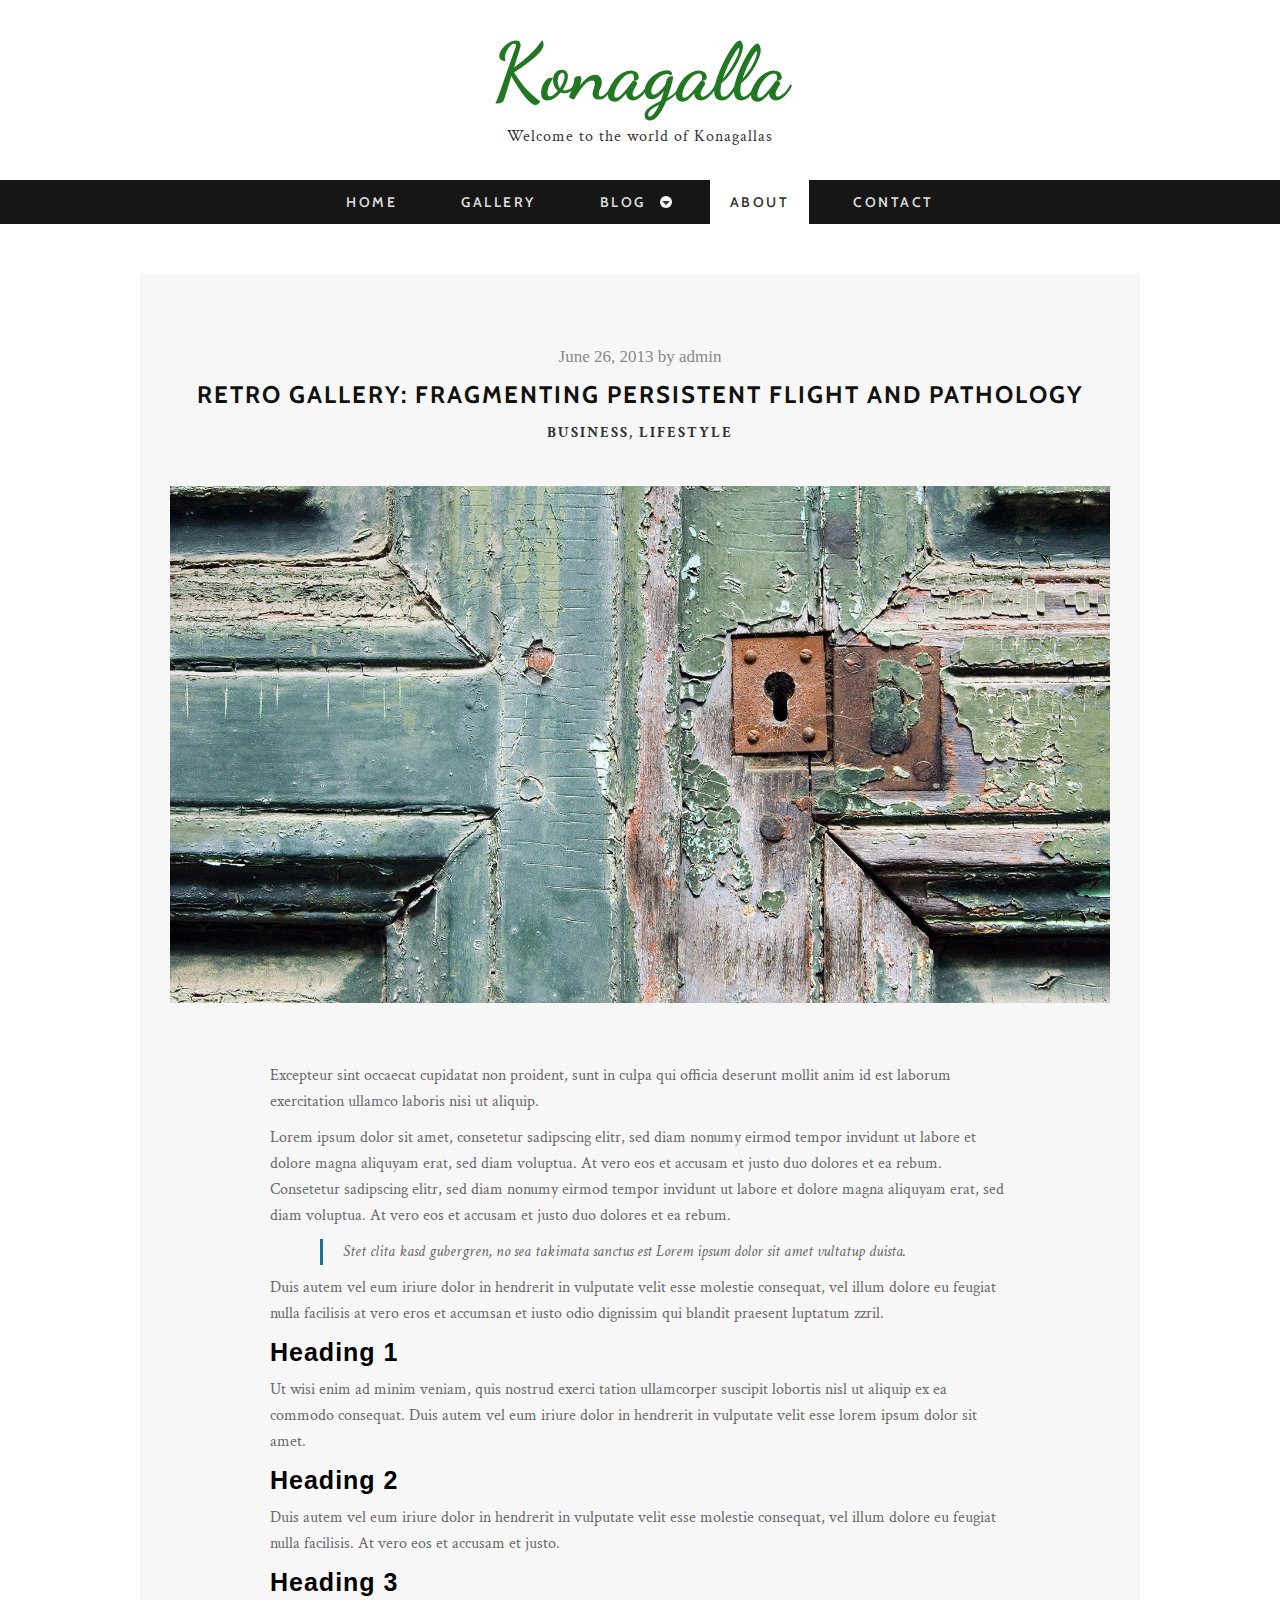
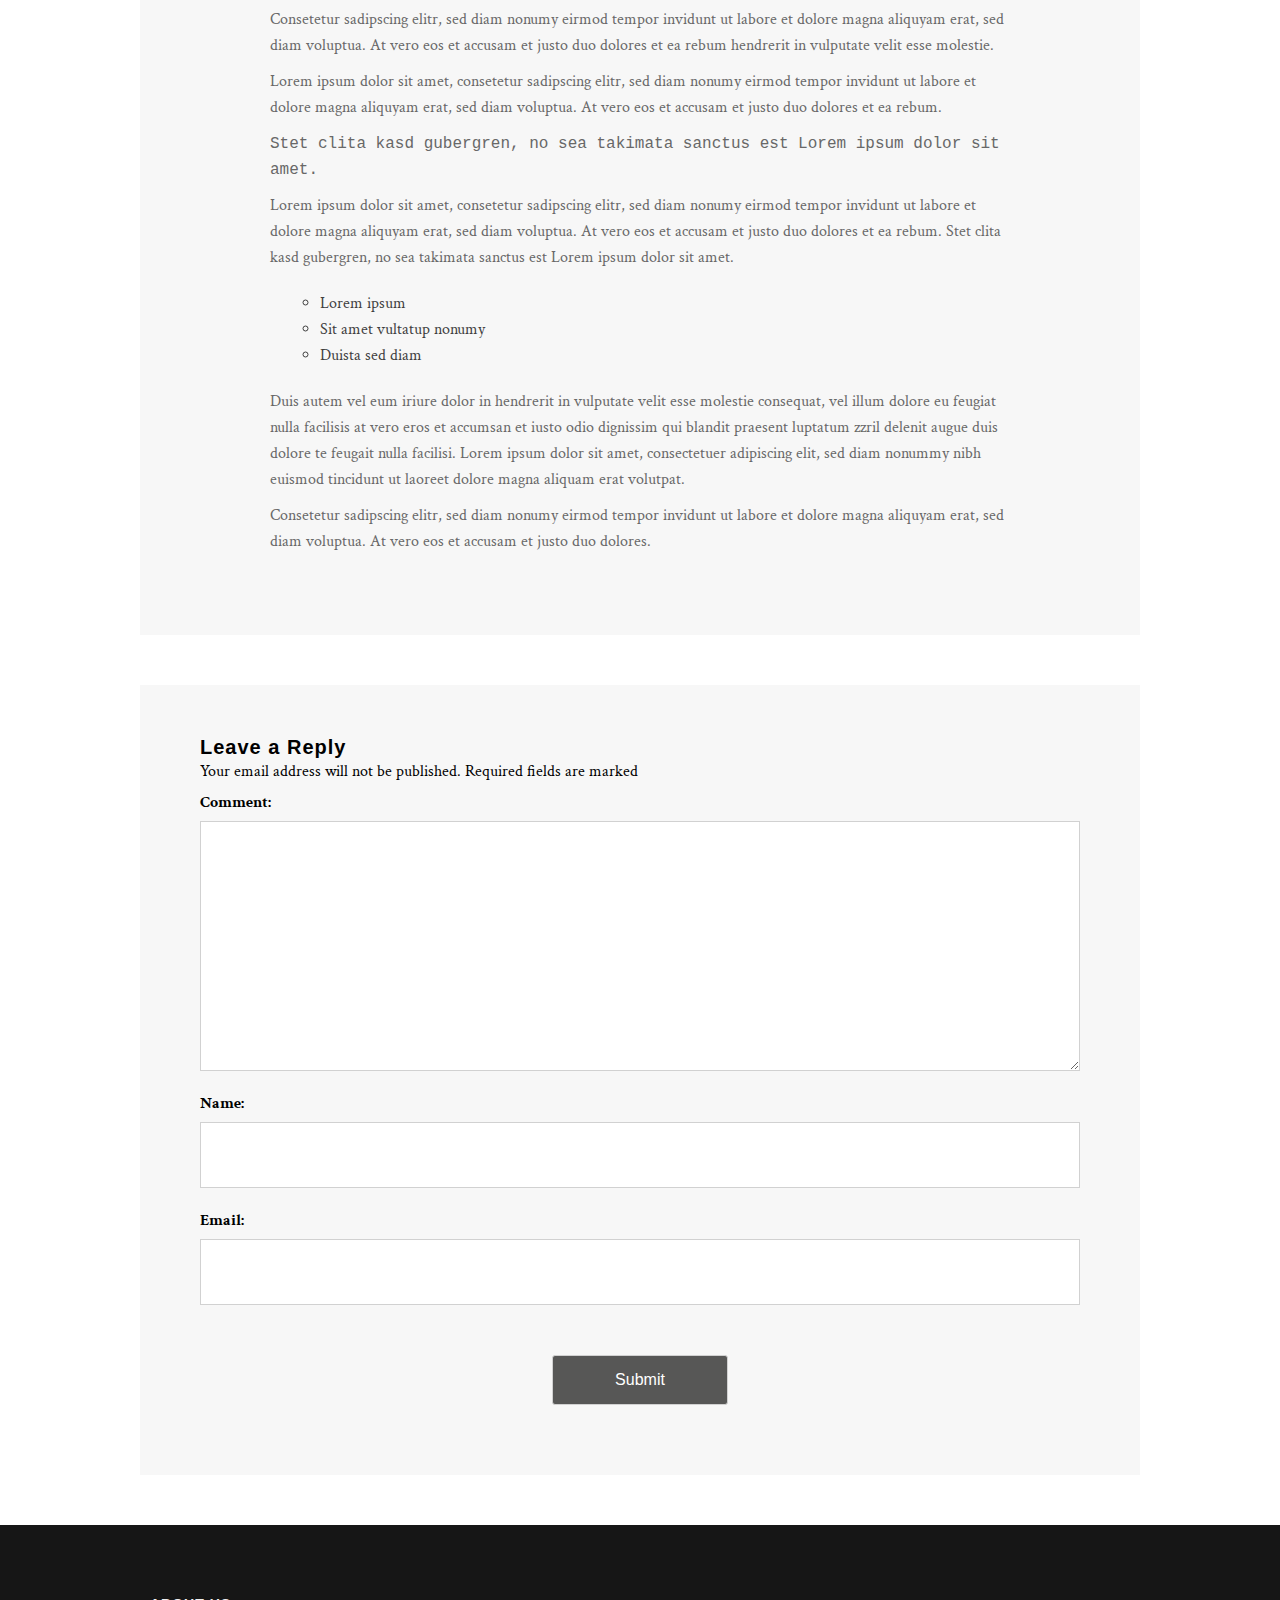
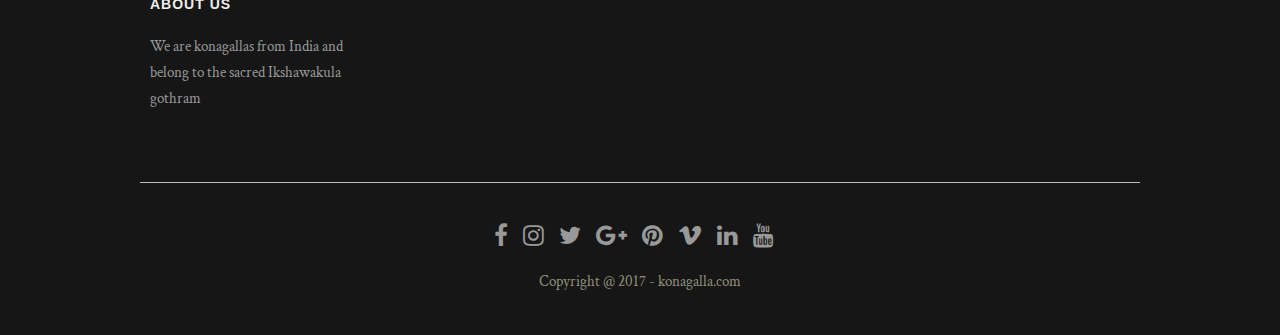
<file: single.html>
<!DOCTYPE html>
<!--[if lt IE 7 ]><html class="ie ie6" lang="en"> <![endif]-->
<!--[if IE 7 ]><html class="ie ie7" lang="en"> <![endif]-->
<!--[if IE 8 ]><html class="ie ie8" lang="en"> <![endif]-->
<!--[if (gte IE 9)|!(IE)]><!--><html lang="en"> <!--<![endif]-->
<head>

    <!-- Basic Page Needs
  ================================================== -->
	<meta charset="utf-8">
	<title>Konagallas</title>
	
    <!-- Mobile Specific Metas
	================================================== -->
	<meta name="viewport" content="width=device-width, initial-scale=1, maximum-scale=1">
    
    <!-- CSS
	================================================== -->
  	<link rel="stylesheet" href="css/zerogrid.css">
	<link rel="stylesheet" href="css/style.css">
	
	<!-- Custom Fonts -->
    <link href="font-awesome/css/font-awesome.min.css" rel="stylesheet" type="text/css">
	
	
	<link rel="stylesheet" href="css/menu.css">
	<script src="js/jquery1111.min.js" type="text/javascript"></script>
	<script src="js/script.js"></script>
	
	<!-- Owl Carousel Assets -->
    <link href="owl-carousel/owl.carousel.css" rel="stylesheet">
	
	<!--[if lt IE 8]>
       <div style=' clear: both; text-align:center; position: relative;'>
         <a href="http://windows.microsoft.com/en-US/internet-explorer/Items/ie/home?ocid=ie6_countdown_bannercode">
           <img src="http://storage.ie6countdown.com/assets/100/images/banners/warning_bar_0000_us.jpg" border="0" height="42" width="820" alt="You are using an outdated browser. For a faster, safer browsing experience, upgrade for free today." />
        </a>
      </div>
    <![endif]-->
    <!--[if lt IE 9]>
		<script src="js/html5.js"></script>
		<script src="js/css3-mediaqueries.js"></script>
	<![endif]-->
	
</head>

<body class="single-page">
	<div class="wrap-body">
		<header class="">
			<div class="logo">
				<a href="#">Konagalla</a>
				<span>Welcome to the world of Konagallas</span>
			</div>
			<div id="cssmenu" class="align-center">
				<ul>
					<li><a href="index.html"><span>Home</span></a></li>
					<li><a href="gallery.html"><span>Gallery</span></a></li>
					<li class="has-sub"><a href="archive.html"><span>Blog</span></a>
						<ul>
							<li class="has-sub"><a href="#"><span>Item 1</span></a>
								<ul>
									<li><a href="#"><span>Sub Item</span></a></li>
									<li class="last"><a href="#"><span>Sub Item</span></a></li>
								</ul>
							</li>
							<li class="has-sub"><a href="#"><span>Item 2</span></a>
								<ul>
									<li><a href="#"><span>Sub Item</span></a></li>
									<li class="last"><a href="#"><span>Sub Item</span></a></li>
								</ul>
							</li>
						</ul>
					</li>
					<li class="active"><a href="single.html"><span>About</span></a></li>
					<li class="last"><a href="contact.html"><span>Contact</span></a></li>
				</ul>
			</div>
			<div id="owl-slide" class="owl-carousel">
				<div class="item">
					<img src="images/slide1.jpg" />
				</div>
				<div class="item">
					<img src="images/slide2.jpg" />
				</div>
				<div class="item">
					<img src="images/slide3.jpg" />
					
				</div>
			</div>
		</header>
		<!--////////////////////////////////////Container-->
		<section id="container">
			<div class="wrap-container">
				<!-----------------Content-Box-------------------->
				<div id="main-content">
					<div class="wrap-content">
						<div class="row">
							<article class="single-post zerogrid">
								<div class="row wrap-post"><!--Start Box-->
									<div class="entry-header">
										<span class="time">June 26, 2013  by admin</span>
										<h2 class="entry-title"><a href="#">RETRO GALLERY: FRAGMENTING PERSISTENT FLIGHT AND PATHOLOGY</a></h2>
										<span class="cat-links"><a href="#">BUSINESS</a>, <a href="#">LIFESTYLE</a></span>
									</div>
									<div class="post-thumbnail-wrap">
										<img src="images/slide2.jpg">
									</div>
									<div class="entry-content">
										<div class="excerpt"><p>Excepteur sint occaecat cupidatat non proident, sunt in culpa qui officia deserunt mollit anim id est laborum exercitation ullamco laboris nisi ut aliquip.</p></div>
										<p>Lorem ipsum dolor sit amet, consetetur sadipscing elitr, sed diam nonumy eirmod tempor invidunt ut labore et dolore magna aliquyam erat, sed diam voluptua. At vero eos et accusam et justo duo dolores et ea rebum. Consetetur sadipscing elitr, sed diam nonumy eirmod tempor invidunt ut labore et dolore magna aliquyam erat, sed diam voluptua. At vero eos et accusam et justo duo dolores et ea rebum.</p>
										<blockquote><p>Stet clita kasd gubergren, no sea takimata sanctus est Lorem ipsum dolor sit amet vultatup duista.</p></blockquote>
										<p>Duis autem vel eum iriure dolor in hendrerit in vulputate velit esse molestie consequat, vel illum dolore eu feugiat nulla facilisis at vero eros et accumsan et iusto odio dignissim qui blandit praesent luptatum zzril.</p>
										<h2>Heading 1</h2>
										<p>Ut wisi enim ad minim veniam, quis nostrud exerci tation ullamcorper suscipit lobortis nisl ut aliquip ex ea commodo consequat. Duis autem vel eum iriure dolor in hendrerit in vulputate velit esse lorem ipsum dolor sit amet.</p>
										<h2>Heading 2</h2>
										<p>Duis autem vel eum iriure dolor in hendrerit in vulputate velit esse molestie consequat, vel illum dolore eu feugiat nulla facilisis. At vero eos et accusam et justo.</p>
										<h2>Heading 3</h2>
										<p>Consetetur sadipscing elitr, sed diam nonumy eirmod tempor invidunt ut labore et dolore magna aliquyam erat, sed diam voluptua. At vero eos et accusam et justo duo dolores et ea rebum hendrerit in vulputate velit esse molestie.</p>
										<p>Lorem ipsum dolor sit amet, consetetur sadipscing elitr, sed diam nonumy eirmod tempor invidunt ut labore et dolore magna aliquyam erat, sed diam voluptua. At vero eos et accusam et justo duo dolores et ea rebum.</p>
										<p><code>Stet clita kasd gubergren, no sea takimata sanctus est Lorem ipsum dolor sit amet.</code></p>
										<p>Lorem ipsum dolor sit amet, consetetur sadipscing elitr, sed diam nonumy eirmod tempor invidunt ut labore et dolore magna aliquyam erat, sed diam voluptua. At vero eos et accusam et justo duo dolores et ea rebum. Stet clita kasd gubergren, no sea takimata sanctus est Lorem ipsum dolor sit amet.</p>
										<div class="note">
										  <ol>
											<li>Lorem ipsum</li>
											<li>Sit amet vultatup nonumy</li>
											<li>Duista sed diam</li>
										  </ol>
										  <div class="clear"></div>
										</div>
										<p>Duis autem vel eum iriure dolor in hendrerit in vulputate velit esse molestie consequat, vel illum dolore eu feugiat nulla facilisis at vero eros et accumsan et iusto odio dignissim qui blandit praesent luptatum zzril delenit augue duis dolore te feugait nulla facilisi. Lorem ipsum dolor sit amet, consectetuer adipiscing elit, sed diam nonummy nibh euismod tincidunt ut laoreet dolore magna aliquam erat volutpat.</p>
										<p>Consetetur sadipscing elitr, sed diam nonumy eirmod tempor invidunt ut labore et dolore magna aliquyam erat, sed diam voluptua. At vero eos et accusam et justo duo dolores.</p>
									</div>
								</div>
							</article>
							<div class="zerogrid">
								<div class="comments-are">
									<div id="comment">
										<h3>Leave a Reply</h3>
										<span>Your email address will not be published. Required fields are marked </span>
										<form name="comment_form" id="comment_form" method="post" action="">
											<label>
											<span>Comment:</span>
											<textarea name="message" id="message"></textarea>
											</label>
											<label>
											<span>Name:</span>
											<input type="text"  name="name" id="name" required>
											</label>
											<label>
											<span>Email:</span>
											<input type="email"  name="email" id="email" required>
											</label>
											<center><input class="sendButton" type="submit" name="submitcomment" value="Submit"></center>
										</form>
									</div>
								</div>
							</div>
						</div>
					</div>
				</div>
			</div>
		</section>
		<!--////////////////////////////////////Footer-->
		<footer>
			<div class="zerogrid wrap-footer">
				<div class="row">
					<div class="col-1-4 col-footer-1">
						<div class="wrap-col">
							<h3 class="widget-title">About Us</h3>
							<p>We are konagallas from India and belong to the sacred Ikshawakula gothram</p>
							<!--<p>Sed ut perspiciatis unde omnis iste natus error sit voluptatem accusantium doloremque la udantium</p>-->
						</div>
					</div>
					<!--
					<div class="col-1-4 col-footer-2">
						<div class="wrap-col">
							<h3 class="widget-title">Recent Post</h3>
							<ul>
								<li><a href="#">MOST VISITED COUNTRIES</a></li>
								<li><a href="#">5 PLACES THAT MAKE A GREAT HOLIDAY</a></li>
								<li><a href="#">PEBBLE TIME STEEL IS ON TRACK TO SHIP IN JULY</a></li>
								<li><a href="#">STARTUP COMPANY’S CO-FOUNDER TALKS ON HIS NEW PRODUCT</a></li>
							</ul>
						</div>
					</div>
					-->
					<!--
					<div class="col-1-4 col-footer-3">
						<div class="wrap-col">
							<h3 class="widget-title">Tag Cloud</h3>
							<a href="#">animals</a>
							<a href="#">cooking</a>
							<a href="#">countries</a>
							<a href="#">city</a>
							<a href="#">children</a>
							<a href="#">home</a>
							<a href="#">likes</a>
							<a href="#">photo</a>
							<a href="#">link</a>
							<a href="#">law</a>
							<a href="#">shopping</a>
							<a href="#">skate</a>
							<a href="#">scholl</a>
							<a href="#">video</a>
							<a href="#">travel</a>
							<a href="#">images</a>
							<a href="#">love</a>
							<a href="#">lists</a>
							<a href="#">makeup</a>
							<a href="#">media</a>
							<a href="#">password</a>
							<a href="#">pagination</a>
							<a href="#">wildlife</a>
						</div>
					</div>
					-->
					<!--
					<div class="col-1-4 col-footer-4">
						<div class="wrap-col">
							<h3 class="widget-title">Gallery</h3>
							<div class="row">
								<div class="col-1-3">
									<div class="wrap-col">
										<a href="#"><img src="images/11.jpg"></a>
										<a href="#"><img src="images/1.jpg"></a>
										<a href="#"><img src="images/13.jpg"></a>
									</div>
								</div>
								<div class="col-1-3">
									<div class="wrap-col">
										<a href="#"><img src="images/10.jpg"></a>
										<a href="#"><img src="images/9.jpg"></a>
										<a href="#"><img src="images/4.jpg"></a>
									</div>
								</div>
								<div class="col-1-3">
									<div class="wrap-col">
										<a href="#"><img src="images/2.jpg"></a>
										<a href="#"><img src="images/6.jpg"></a>
										<a href="#"><img src="images/5.jpg"></a>
									</div>
								</div>
							</div>
						</div>
					</div>
					-->
				</div>
			</div>
			<div class="zerogrid bottom-footer">
				<div class="row">
					<div class="bottom-social">
						<a href="#"><i class="fa fa-facebook"></i></a>
						<a href="#"><i class="fa fa-instagram"></i></a>
						<a href="#"><i class="fa fa-twitter"></i></a>
						<a href="#"><i class="fa fa-google-plus"></i></a>
						<a href="#"><i class="fa fa-pinterest"></i></a>
						<a href="#"><i class="fa fa-vimeo"></i></a>
						<a href="#"><i class="fa fa-linkedin"></i></a>
						<a href="#"><i class="fa fa-youtube"></i></a>
					</div>
				</div>
				<div class="copyright">
					<!--Copyright @ - <a href="" target="_blank" rel="nofollow">konagalla.com</a> Designed by <a href=" target="_blank" rel="nofollow">Harsha Konagalla</a>-->
					Copyright @ 2017 - konagalla.com
				</div>
			</div>
		</footer>
	</div>
</body>
</html>
</file>
<file: css/zerogrid.css>
/*
Zerotheme.com | Free Html5 Responsive Templates
Zerogrid - A Single Grid System for Responsive Design
Author: Kimmy
Version : 3.0
Author URI: http://www.zerotheme.com/
*/
/* -------------------------------------------- */
/* ------------------Grid System--------------- */ 
.zerogrid{ width: 1000px; position: relative; margin: 0 auto; padding: 0px;}
.zerogrid:after { content: "\0020"; display: block; height: 0; clear: both; visibility: hidden; }

.zerogrid .f-right{float: right!important;}
.zerogrid .f-left{float: left!important;}

.zerogrid .row{}
.zerogrid .row:before,.row:after { content: '\0020'; display: block; overflow: hidden; visibility: hidden; width: 0; height: 0; }
.zerogrid .row:after{clear: both; }
.zerogrid .row{zoom: 1;}

.zerogrid .wrap-col{margin:10px;}

.zerogrid .col-1-2, .zerogrid .col-1-3, .zerogrid .col-2-3, .zerogrid .col-1-4, .zerogrid .col-2-4, .zerogrid .col-3-4, .zerogrid .col-1-5, .zerogrid .col-2-5, .zerogrid .col-3-5, .zerogrid .col-4-5, .zerogrid .col-1-6, .zerogrid .col-2-6, .zerogrid .col-3-6, .zerogrid .col-4-6, .zerogrid .col-5-6{float:left; display: inline-block;}

.zerogrid .col-full{width:100%;}

.zerogrid .col-1-2,.zerogrid .col-1-2-fixed{width:50%;}
.zerogrid .offset-1-2{margin-left: 50%;}

.zerogrid .col-1-3,.zerogrid .col-1-3-fixed{width:33.33%;}
.zerogrid .col-2-3,.zerogrid .col-2-3-fixed{width:66.66%;}
.zerogrid .offset-1-3{margin-left: 33.33%;}
.zerogrid .offset-2-3{margin-left: 66.66%;}

.zerogrid .col-1-4,.zerogrid .col-1-4-fixed{width:25%;}
.zerogrid .col-2-4,.zerogrid .col-2-4-fixed{width:50%;}
.zerogrid .col-3-4,.zerogrid .col-3-4-fixed{width:75%;}
.zerogrid .offset-1-4{margin-left: 25%;}
.zerogrid .offset-2-4{margin-left: 50%;}
.zerogrid .offset-3-4{margin-left: 75%;}

.zerogrid .col-1-5,.zerogrid .col-1-5-fixed{width:20%;}
.zerogrid .col-2-5,.zerogrid .col-2-5-fixed{width:40%;}
.zerogrid .col-3-5,.zerogrid .col-3-5-fixed{width:60%;}
.zerogrid .col-4-5,.zerogrid .col-4-5-fixed{width:80%;}
.zerogrid .offset-1-5{margin-left: 20%;}
.zerogrid .offset-2-5{margin-left: 40%;}
.zerogrid .offset-3-5{margin-left: 60%;}
.zerogrid .offset-4-5{margin-left: 80%;}

.zerogrid .col-1-6,.zerogrid .col-1-6-fixed{width:16.66%;}
.zerogrid .col-2-6,.zerogrid .col-2-6-fixed{width:33.33%;}
.zerogrid .col-3-6,.zerogrid .col-3-6-fixed{width:50%;}
.zerogrid .col-4-6,.zerogrid .col-4-6-fixed{width:66.66%;}
.zerogrid .col-5-6,.zerogrid .col-5-6-fixed{width:83.33%;}
.zerogrid .offset-1-6{margin-left: 16.66%;}
.zerogrid .offset-2-6{margin-left: 33.33%;}
.zerogrid .offset-3-6{margin-left: 50%;}
.zerogrid .offset-4-6{margin-left: 66.66%;}
.zerogrid .offset-5-6{margin-left: 83.33%;}

@media only screen and (min-width: 960px) and (max-width: 1199px) {
	.zerogrid{width:960px;}
}

@media only screen and (min-width: 768px) and (max-width: 959px) {
	.zerogrid{width:768px;}
}

@media only screen and (max-width: 767px) {
	.zerogrid, .zerogrid .col-1-2, .zerogrid .col-1-3, .zerogrid .col-2-3, .zerogrid .col-1-4, .zerogrid .col-2-4, .zerogrid .col-3-4, .zerogrid .col-1-5, .zerogrid .col-2-5, .zerogrid .col-3-5, .zerogrid .col-4-5, .zerogrid .col-1-6, .zerogrid .col-2-6, .zerogrid .col-3-6, .zerogrid .col-4-6, .zerogrid .col-5-6{width:100%;}
	
	.zerogrid .offset-1-2, .zerogrid .offset-1-3, .zerogrid .offset-2-3, .zerogrid .offset-1-4, .zerogrid .offset-2-4, .zerogrid .offset-3-4, .zerogrid .offset-1-5, .zerogrid .offset-2-5, .zerogrid .offset-3-5, .zerogrid .offset-4-5, .zerogrid .offset-1-6, .zerogrid .offset-2-6, .zerogrid .offset-3-6, .zerogrid .offset-4-6, .zerogrid .offset-5-6{margin-left:0;}
}
</file>
<file: css/style.css>
/*
Zerotheme.com | Free Html5 Responsive Templates
Author URI: http://www.zerotheme.com/
*/
@import url(https://fonts.googleapis.com/css?family=Dancing+Script);
@import url(https://fonts.googleapis.com/css?family=Cabin);
@import url(https://fonts.googleapis.com/css?family=Crimson+Text);
/* ---------------------------------------------------------------------------- */
/* ------------------------------------Reset----------------------------------- */
/* ---------------------------------------------------------------------------- */
a,abbr,acronym,address,applet,article,aside,audio,b,blockquote,big,body,center,canvas,caption,cite,code,command,datalist,dd,del,details,dfn,dl,div,dt,em,embed,fieldset,figcaption,figure,font,footer,form,h1,h2,h3,h4,h5,h6,header,hgroup,html,i,iframe,img,ins,kbd,keygen,label,legend,li,meter,nav,object,ol,output,p,pre,progress,q,s,samp,section,small,span,source,strike,strong,sub,sup,table,tbody,tfoot,thead,th,tr,tdvideo,tt,u,ul,var{background:transparent;border:0 none;font-size:100%;margin:0;padding:0;border:0;outline:0;vertical-align:top;}ol, ul {list-style:none;}blockquote, q {quotes:none;}table, table td {padding:0;border:none;border-collapse:collapse;}img {vertical-align:top;}embed {vertical-align:top;}
article, aside, audio, canvas, command, datalist, details, embed, figcaption, figure, footer, header, hgroup, keygen, meter, nav, output, progress, section, source, video {display:block;}
mark, rp, rt, ruby, summary, time {display:inline;}
input, textarea {border:0; padding:0; margin:0; outline: 0;}
iframe {border:0; margin:0; padding:0;}
input, textarea, select {margin:0; padding:0px;}


/* ---------------------------------------------------------------------------- */
/* ---------------------------------------------------------------------------- */
/* ---------------------------------------------------------------------------- */
* {
  -webkit-box-sizing: border-box;
     -moz-box-sizing: border-box;
          box-sizing: border-box;
}
::-moz-selection{background: #000 none repeat scroll 0 0;color: #fff;text-shadow:none}
::selection{background: #000 none repeat scroll 0 0;color: #fff;text-shadow:none}

/* ---------------------------------------------------------------------------- */
/* ---------------------------------------------------------------------------- */
/* ---------------------------------------------------------------------------- */

html { -webkit-text-size-adjust: none;}
.video embed,.video object,.video iframe { width: 100%;  height: auto;}
img{max-width:100%;	height: auto;width: auto\9; /* ie8 */}

a{color: #333;text-decoration: none;}
a:hover {color: #628d7c; text-decoration: none;}

h1, h2 	{font-size: 25px;line-height: 30px;}
h3, h4	{font-size: 20px;line-height: 20px;}
h5, h6	{font-size: 16px;line-height: 16px;}

h1, h2, h3, h4, h5, h6{clear: both;hyphens: auto; color: #000;line-height: 1.2;font-family: 'Montserrat', sans-serif;letter-spacing: 1px;}

p{margin: 10px 0;}

label {cursor:pointer;margin:5px 0;display:block;font-weight:bold;}
input {display:block;width:100%;color:#222;border:1px solid #d1d1d1;padding:23px;margin: 5px 0 20px 0;font-size: 16px;}
input[type="submit"]{padding: 15px;}
textarea {display:block;width:100%;height:250px;background-color:#fff; color:#222;border:1px solid #d1d1d1;padding:10px;margin: 5px 0 20px 0;}

.t-center{text-align: center !important;}
.t-left{text-align: left;}
.t-right{text-align: right;}
.f-right{float: right;}
.f-left{float: left;}

.post{}
.post:after, .post:before, article:after, article:before, section:after, section:before{clear: both; content: '\0020'; display: block; visibility: hidden; width: 0; height: 0;}
.post img{margin: 30px 0;}


.clear{content: "\0020"; display: block; height: 0; clear: both; visibility: hidden; }
.clearfix:after, .clearfix:before{clear: both; content: '\0020'; display: block; visibility: hidden; width: 0; height: 0;}

hr{border: 0;height: 3px;margin: 20px auto;}
hr.line-1{background: #fff;max-width: 30px;}
hr.line-2{background: #333;max-width: 40px;height: 4px;}

.widget-title{font-weight: bold;text-transform: uppercase;line-height: 1.38;margin-bottom: 20px;font-size: 14px;color: #eee;}
/* ---------------------------------------------------------------------------- */
/* ------------------------------------Html-Body------------------------------- */
/* ---------------------------------------------------------------------------- */
html, body {width:100%; padding:0; margin:0;}
body {font: 16px/26px Arial, Helvetica, sans-serif;font-family: 'Crimson Text', serif;background: #fff;}
body .wrap-body{}

/* ---------------------------------------------------------------------------- */
/* -------------------------------------Header--------------------------------- */
/* ---------------------------------------------------------------------------- */
header{text-align: center;background: #fff;}
 .logo {color: #333;padding: 20px 0 30px;}
 .logo a{font-family: 'Dancing Script', cursive;font-size: 80px;color: #272;font-weight: bold;display: block;line-height: 1.3;}
 .logo span{font-size: 16px;letter-spacing: 1px;}
@media(max-width:767px){
	 .logo{padding: 30px 0 20px;}
	 .logo a{font-size: 65px;}
	 .logo span{font-size: 16px;}
}
/* ---------------------------------------------------------------------------- */
/* -------------------------------------Container------------------------------ */
/* ---------------------------------------------------------------------------- */
.home-page{}
.single-page{}
.gallery-page{}
.archive-page{}
.contact-page{}

#container {}
#container .wrap-container{}

/* ---content-box--- */
.content-box {}
.content-box .wrap-box {padding: 40px 10px; position: relative;}
.content-box .box-header { margin: 0 0 30px;text-align: center;}
.content-box .box-header h2{font-size: 22px;display: block;text-transform: uppercase;font-weight: 500;}
.content-box .box-content{}

.content-box.box-style-1{background: #f9f9f9;}
.content-box.box-style-2{background: #f7f7f7;}
.content-box.box-style-3{background: url(../images/action-bg.jpg) no-repeat fixed;}

.content-box.box-1 {text-align: center;}

.content-box.box-2 {}

.content-box.box-3 blockquote {position: relative;padding: 20px 100px 0;text-align: center;font-size: 35px; border:none;line-height: 1.2;}
.content-box.box-3 blockquote:before, .content-box.box-3 blockquote:after {position: absolute;width: 50px;height: 50px;font-size: 110px;line-height: 1; }
.content-box.box-3 blockquote:before {top: 0;left: 0;content: "\201C"; }
.content-box.box-3 blockquote:after {top: 0;right: 0;content: "\201D"; }
@media only screen and (max-width: 1100px) {
 .content-box.box-3 blockquote {font-size: 22px; } 
 }
@media only screen and (max-width: 960px) {
 .content-box.box-3 blockquote {padding: 30px 40px;font-size: 22px; }
 .content-box.box-3 blockquote:before, .content-box.box-3 blockquote:after {width: 25px;height: 25px;font-size: 47px; } 
 }
@media only screen and (max-width: 690px) {
 .content-box.box-3 blockquote {padding: 10px 20px;font-size: 20px; }
 .content-box.box-3  blockquote:before, .content-box.box-3 blockquote:after {font-size: 19px; } 
 }
 
.content-box.box-4 .wrap-box{padding: 0;}
.content-box.box-4 article{padding-bottom: 0;background: #f9f9f9;margin:0;}

/* ---MainContent-Article--- */
#main-content{}
#main-content .wrap-content{padding: 50px 0;}

.gallery-page article{background: #f7f7f7;}
.single-post{}
.single-post .wrap-post, .comments-are {background: #f7f7f7;padding:30px; position: relative;}
.single-post .wrap-post {margin-bottom: 50px;}
article{background: #ffffff; color: #3F3F3F; margin-bottom: 40px;padding-bottom: 10px;}
article:after, article:before{clear: both; content: '\0020'; display: block; visibility: hidden; width: 0; height: 0;}
article .post-thumbnail-wrap {text-align: center;width: 100%;margin-bottom: 10px;}
article .post-thumbnail-wrap img {}
article h3.entry-title{font-size: 20px;margin: 10px 0 5px;font-weight: 500;letter-spacing: 1px;color: #222;}
article .l-tags{text-align: center;font-size: 12px; font-family: 'Crimson Text', serif;text-transform: uppercase;letter-spacing: .9px;}
article .l-tags a{color: #333;}
article .l-tags a:hover{color: #628d7c;}

article .entry-header{text-align: center;}
article.single-post .entry-header{padding: 40px 0;}
article.single-post .entry-header h2.entry-title{font-family: 'Cabin', Helvetica, sans-serif;font-size: 24px;font-weight: bold;line-height: 30px;color: #111;letter-spacing: 2px;margin: 0;text-transform: uppercase;}
article.single-post .entry-header h2.entry-title a {color: #111;margin: 0;}
article .entry-title-blog a:hover {color: #628d7c;}
article .entry-header .time {font-family: "Merriweather",Georgia,serif;color: #888;font-size: 17px;padding-bottom: 10px;display: block;}
article .entry-header .cat-links {font-size: 15px;font-weight: bold;text-transform: uppercase;letter-spacing: 2px;padding-top: 10px;display: block;}


article .entry-content{ padding: 40px 100px; text-align: left;}
@media(max-width:767px){
	article .entry-content{ padding: 30px 50px;}
}
@media(max-width:480px){
	article.single-post .entry-content{ padding: 30px;}
}
article .entry-content p{font-size: 16px;color: #686868;}
article .entry-content blockquote {border-left: 3px solid #1c7791;font-size: 18px;margin: 0 50px;font-style: italic;color: #666;padding-left: 20px;}
article .entry-content ol {float: left;text-align: justify;margin: 10px 50px;font-size: 16px;list-style-type: circle;}

/* ---------------------------------------------------------------------------- */
/* -------------------------------------Footer--------------------------------- */
/* ---------------------------------------------------------------------------- */
footer{background: #161616;font-size: 15px;color: #999}
footer a{color:#999;font-weight: bold;text-shadow: none;}
footer a:hover{color:#fff;}

footer .wrap-footer{padding: 60px 0;}
footer .wrap-footer ul li {margin-bottom: 5px;padding: 10px 0 15px;}
footer .logo img{max-width: 170px;margin-top: 30px;}
footer .col-footer-1 {}

footer .col-footer-2{}
footer .col-footer-2 ul {padding: 0;}
footer .col-footer-2 ul li {list-style: none;margin-bottom: 5px; border-bottom: 1px solid #444;padding-bottom: 10px;}
footer .col-footer-2 ul li:last-child{border-bottom: none;}
footer .col-footer-2 ul li a{color: #999;font-size: 12px;}
footer .col-footer-2 ul li a:hover{color: #eee;}

footer .col-footer-3 a{color: #999; background: #202020; padding: 5px 10px;line-height: 2.3;font-size: 14px;text-transform: capitalize;margin-right: 1px;}
footer .col-footer-3 a:hover{color: #fff;background: #000;}

footer .col-footer-4 img{margin-bottom: 20px;}

footer .bottom-footer{color: #92907C;text-align: center;padding: 40px 0;border-top: 1px solid #bbb;}
footer .bottom-footer ul li {margin-bottom: 5px;border-bottom: 1px solid #555;padding: 10px 0 15px;}
footer i.fa{font-size: 22px;margin-right: 8px;}
footer .bottom-social{margin-bottom: 20px;}
footer .bottom-social i.fa{font-size: 24px;margin-right: 12px;}

.copyright{}

/* ---------------------------------------------------------------------------- */
/* -------------------------------------Contact-------------------------------- */
/* ---------------------------------------------------------------------------- */
#contact_form{background: #f7f7f7;}
#contact_form, #comment {padding:20px 30px;}

#contact_form .sendButton , #comment_form .sendButton {cursor:pointer;background-color:#575756;-webkit-border-radius:3px;-moz-border-radius:3px;border-radius:3px;width:20%;color:#ffffff;margin-top: 50px;}
#contact_form .sendButton:hover , #comment_form .sendButton:hover{opacity: 0.8;}

/* ---------------------------------------------------------------------------- */
/* -------------------------------------Button--------------------------------- */
/* ---------------------------------------------------------------------------- */
a.button{background-color: #161616;padding: 9px 20px;color: #fff;margin-top: 20px;display:inline-block;text-transform: uppercase;font-size: 13px;letter-spacing: 1px;}
a.button:hover{background-color: #333;}

/* ---------------------------------------------------------------------------- */
/* ----------------------------------Carousel---------------------------------- */
/* ---------------------------------------------------------------------------- */
.owl-controls .owl-buttons div {position: absolute;color:#777;opacity: 0.7;}
.owl-carousel:hover .owl-buttons div {color:#fff;}
.owl-controls .owl-buttons .owl-prev {left: 10px;top: 50%;}
.owl-controls .owl-buttons .owl-next {right: 10px;top: 50%;}
.owl-carousel{margin-bottom: 20px;}
.owl-carousel .owl-buttons div i {font-size: 40px;margin: -20px 0 0;}
.owl-carousel .item{position: relative;}

/* ---------------------------------------------------------------------------- */
/* ----------------------------------Portfolio--------------------------------- */
/* ---------------------------------------------------------------------------- */
.portfolio-box {display: block;position: relative;margin: 0 auto;}
.portfolio-box .portfolio-box-second {display: block;position: absolute;bottom: 0;width: 100%;height: 100%;text-align: center;color: #fff;opacity: 0;background: rgba(0,0,0,.7);-webkit-transition: all 1.45s;-moz-transition: all 1.45s;transition: all 1.45s;}
.portfolio-box .portfolio-box-second .portfolio-box-second-content {position: absolute;top: 50%;width: 100%;text-align: center;transform: translateY(-50%);}
.portfolio-box:hover .portfolio-box-second {opacity: 1;}


/* ---------------------------------------------------------------------------- */
/* --------------------------------Google-Map---------------------------------- */
/* ---------------------------------------------------------------------------- */
.maps iframe{
    pointer-events: none;
}
</file>
<file: css/menu.css>
#cssmenu {
  background: #161616;
  width: auto;
  padding: 0;
  line-height: 1;
  display: block;
  position: relative;
  font-family: 'Cabin', sans-serif;
  z-index: 9999;
}
#cssmenu ul {
  list-style: none;
  margin: 0;
  padding: 0;
  display: block;
}
#cssmenu ul:after,
#cssmenu:after {
  content: " ";
  display: block;
  font-size: 0;
  height: 0;
  clear: both;
  visibility: hidden;
}
#cssmenu ul li {
  margin: 0 10px;
  padding: 0;
  display: block;
  position: relative;
}
#cssmenu ul li a {
  text-decoration: none;
  display: block;
  margin: 0;
  -webkit-transition: color .2s ease;
  -moz-transition: color .2s ease;
  -ms-transition: color .2s ease;
  -o-transition: color .2s ease;
  transition: color .2s ease;
  -webkit-box-sizing: border-box;
  -moz-box-sizing: border-box;
  box-sizing: border-box;
}
#cssmenu ul li ul {
  position: absolute;
  left: -9999px;
  top: auto;
}
#cssmenu ul li ul li {
  max-height: 0;
  margin: 0;
  position: absolute;
  -webkit-transition: max-height 0.4s ease-out;
  -moz-transition: max-height 0.4s ease-out;
  -ms-transition: max-height 0.4s ease-out;
  -o-transition: max-height 0.4s ease-out;
  transition: max-height 0.4s ease-out;
  background: #ffffff;
}
#cssmenu ul li ul li.has-sub:after {
  display: block;
  position: absolute;
  content: "";
  height: 10px;
  width: 10px;
  border-radius: 5px;
  background: #000000;
  z-index: 1;
  top: 13px;
  right: 15px;
}
#cssmenu.align-right ul li ul li.has-sub:after {
  right: auto;
  left: 15px;
}
#cssmenu ul li ul li.has-sub:before {
  display: block;
  position: absolute;
  content: "";
  height: 0;
  width: 0;
  border: 3px solid transparent;
  border-left-color: #ffffff;
  z-index: 2;
  top: 15px;
  right: 15px;
}
#cssmenu.align-right ul li ul li.has-sub:before {
  right: auto;
  left: 15px;
  border-left-color: transparent;
  border-right-color: #ffffff;
}
#cssmenu ul li ul li a {
  font-size: 14px;
  font-weight: 400;
  text-transform: none;
  color: #000000;
  letter-spacing: 0;
  display: block;
  width: 170px;
  padding: 11px 10px 11px 20px;
}
#cssmenu ul li ul li:hover > a,
#cssmenu ul li ul li.active > a {
  color: #000;
}
#cssmenu ul li ul li:hover:after,
#cssmenu ul li ul li.active:after {
  background: #000;
}
#cssmenu ul li ul li:hover > ul {
  left: 100%;
  top: 0;
}
#cssmenu ul li ul li:hover > ul > li {
  max-height: 72px;
  position: relative;
}
#cssmenu > ul > li {
  float: left;
}
#cssmenu.align-center > ul > li {
  float: none;
  display: inline-block;
}
#cssmenu.align-center > ul {
  text-align: center;
}
#cssmenu.align-center ul ul {
  text-align: left;
}
#cssmenu.align-right > ul {
  float: right;
}
#cssmenu.align-right > ul > li:hover > ul {
  left: auto;
  right: 0;
}
#cssmenu.align-right ul ul li:hover > ul {
  right: 100%;
  left: auto;
}
#cssmenu.align-right ul ul li a {
  text-align: right;
}
#cssmenu > ul > li:after {
  content: "";
  display: block;
  position: absolute;
  width: 100%;
  height: 0;
  top: 0;
  z-index: 0;
  background: #ffffff;
  -webkit-transition: height .2s;
  -moz-transition: height .2s;
  -ms-transition: height .2s;
  -o-transition: height .2s;
  transition: height .2s;
}
#cssmenu > ul > li.has-sub > a {
  padding-right: 40px;
}
#cssmenu > ul > li.has-sub > a:after {
  display: block;
  content: "";
  background: #fff;
  height: 12px;
  width: 12px;
  position: absolute;
  border-radius: 13px;
  right: 14px;
  top: 16px;
}
#cssmenu > ul > li.has-sub > a:before {
  display: block;
  content: "";
  border: 4px solid transparent;
  border-top-color: #333;
  z-index: 2;
  height: 0;
  width: 0;
  position: absolute;
  right: 16px;
  top: 21px;
}
#cssmenu > ul > li > a {
  color: #ddd;
  padding: 15px 20px;
  font-weight: 600;
  letter-spacing: 2.5px;
  text-transform: uppercase;
  font-size: 14px;
  z-index: 2;
  position: relative;
}
#cssmenu > ul > li:hover:after,
#cssmenu > ul > li.active:after {
  height: 100%;
}
#cssmenu > ul > li:hover > a,
#cssmenu > ul > li.active > a {
  color: #333;
}
#cssmenu > ul > li:hover > a:after,
#cssmenu > ul > li.active > a:after {
  background: #000000;
}
#cssmenu > ul > li:hover > a:before,
#cssmenu > ul > li.active > a:before {
  border-top-color: #ffffff;
}
#cssmenu > ul > li:hover > ul {
  left: 0;
}
#cssmenu > ul > li:hover > ul > li {
  max-height: 72px;
  position: relative;
  background: #ffffff;
}
#cssmenu > ul > li > ul > li:hover > ul > li{ background: #ffffff;}
#cssmenu > ul > li:hover > ul > li a{
	 color: #333;
}
#cssmenu #menu-button {
  display: none;
}
#cssmenu > ul > li > a {
  display: block;
}
#cssmenu > ul > li {
  width: auto;
}
#cssmenu > ul > li > ul {
  width: 170px;
  display: block;
}
#cssmenu > ul > li > ul > li {
  width: 170px;
  display: block;
}
@media all and (max-width: 800px), only screen and (-webkit-min-device-pixel-ratio: 2) and (max-width: 1024px), only screen and (min--moz-device-pixel-ratio: 2) and (max-width: 1024px), only screen and (-o-min-device-pixel-ratio: 2/1) and (max-width: 1024px), only screen and (min-device-pixel-ratio: 2) and (max-width: 1024px), only screen and (min-resolution: 192dpi) and (max-width: 1024px), only screen and (min-resolution: 2dppx) and (max-width: 1024px) {
	#cssmenu{background: #161616;}
  #cssmenu > ul {
    max-height: 0;
    overflow: hidden;
    -webkit-transition: max-height 0.35s ease-out;
    -moz-transition: max-height 0.35s ease-out;
    -ms-transition: max-height 0.35s ease-out;
    -o-transition: max-height 0.35s ease-out;
    transition: max-height 0.35s ease-out;
  }
  #cssmenu > ul > li > ul {
    width: 100%;
    display: block;
  }
  #cssmenu.align-right ul li a {
    text-align: left;
  }
  #cssmenu > ul > li > ul > li {
    width: 100%;
    display: block;
  }
  #cssmenu.align-right ul ul li a {
    text-align: left;
  }
  #cssmenu > ul > li > ul > li > a {
    width: 100%;
    display: block;
  }
  #cssmenu ul li ul li a {
    width: 100%;
  }
  #cssmenu.align-center > ul {
    text-align: left;
  }
  #cssmenu.align-center > ul > li {
    display: block;
  }
  #cssmenu > ul.open {
    max-height: 1000px;
    border-top: 1px solid rgba(110, 110, 110, 0.25);
  }
  #cssmenu ul {
    width: 100%;
  }
  #cssmenu ul > li {
    float: none;
    width: 100%;
  }
  #cssmenu ul li a {
    -webkit-box-sizing: border-box;
    -moz-box-sizing: border-box;
    box-sizing: border-box;
    width: 100%;
    padding: 12px 20px;
  }
  #cssmenu ul > li:after {
    display: none;
  }
  #cssmenu ul li.has-sub > a:after,
  #cssmenu ul li.has-sub > a:before,
  #cssmenu ul li ul li.has-sub:after,
  #cssmenu ul li ul li.has-sub:before {
    display: none;
  }
  #cssmenu ul li ul,
  #cssmenu ul li ul li ul,
  #cssmenu ul li ul li:hover > ul,
  #cssmenu.align-right ul li ul,
  #cssmenu.align-right ul li ul li ul,
  #cssmenu.align-right ul li ul li:hover > ul {
    left: 0;
    position: relative;
    right: auto;
  }
  #cssmenu ul li ul li,
  #cssmenu ul li:hover > ul > li {
    max-height: 999px;
    position: relative;
    background: none;
  }
  #cssmenu ul li ul li a {
    padding: 8px 20px 8px 35px;
    color: #ffffff;
  }
  #cssmenu ul li ul ul li a {
    padding: 8px 20px 8px 50px;
  }
  #cssmenu ul li ul li:hover > a {
    color: #000000;
  }
  #cssmenu #menu-button {
    display: block;
    -webkit-box-sizing: border-box;
    -moz-box-sizing: border-box;
    box-sizing: border-box;
    width: 100%;
    padding: 15px 20px;
    text-transform: uppercase;
    font-weight: 700;
    font-size: 14px;
    letter-spacing: 1px;
    color: #ffffff;
    cursor: pointer;
  }
  #cssmenu #menu-button:after {
    display: block;
    content: '';
    position: absolute;
    height: 3px;
    width: 22px;
    border-top: 2px solid #ffffff;
    border-bottom: 2px solid #ffffff;
    right: 20px;
    top: 16px;
  }
  #cssmenu #menu-button:before {
    display: block;
    content: '';
    position: absolute;
    height: 3px;
    width: 22px;
    border-top: 2px solid #ffffff;
    right: 20px;
    top: 26px;
  }
  #cssmenu ul li a{color: #fff;}
  
  #cssmenu ul li ul li:hover > a{
	  color: #999;
  }
#cssmenu ul li ul li.active > a {
  color: #333;
}
#cssmenu ul li ul li:hover:after,
#cssmenu ul li ul li.active:after {
  background: #fff;
}
#cssmenu > ul > li:hover > a,
#cssmenu > ul > li.active > a {
  color: #ddd;
}
}
</file>
